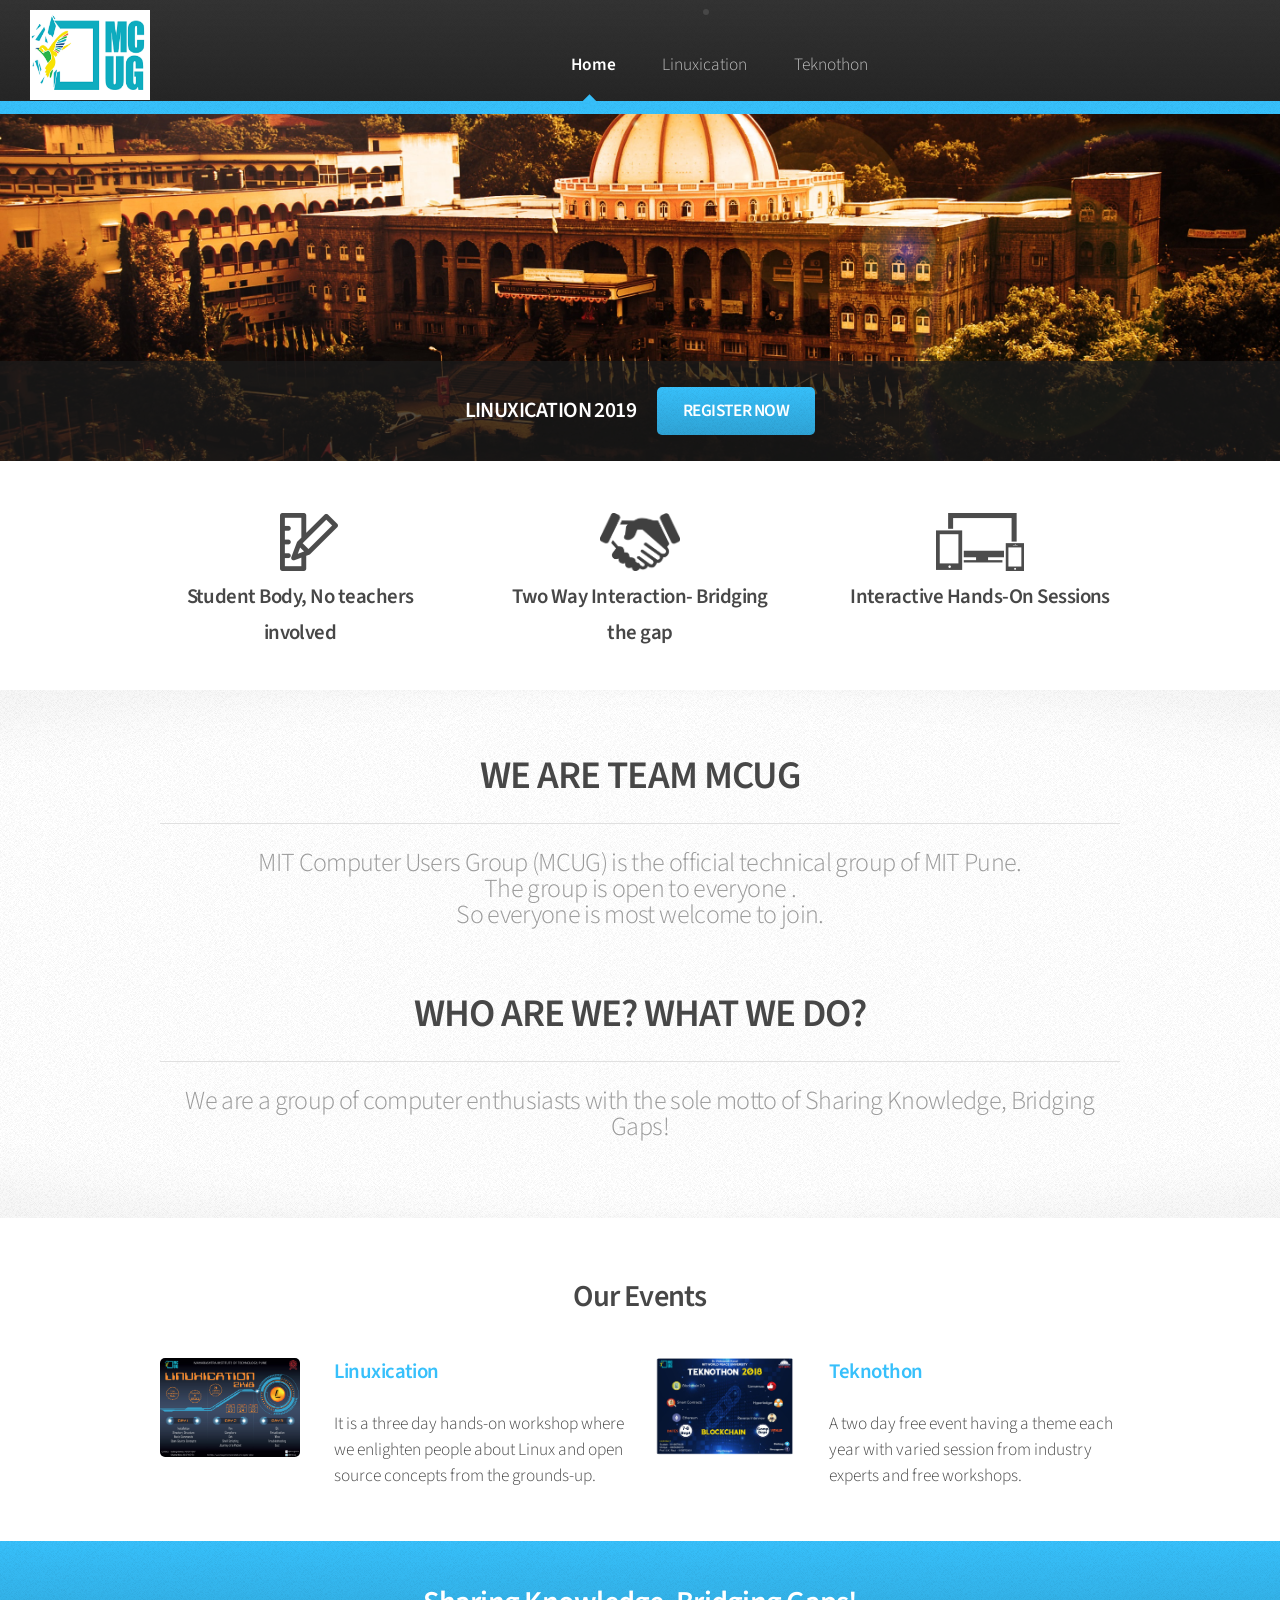
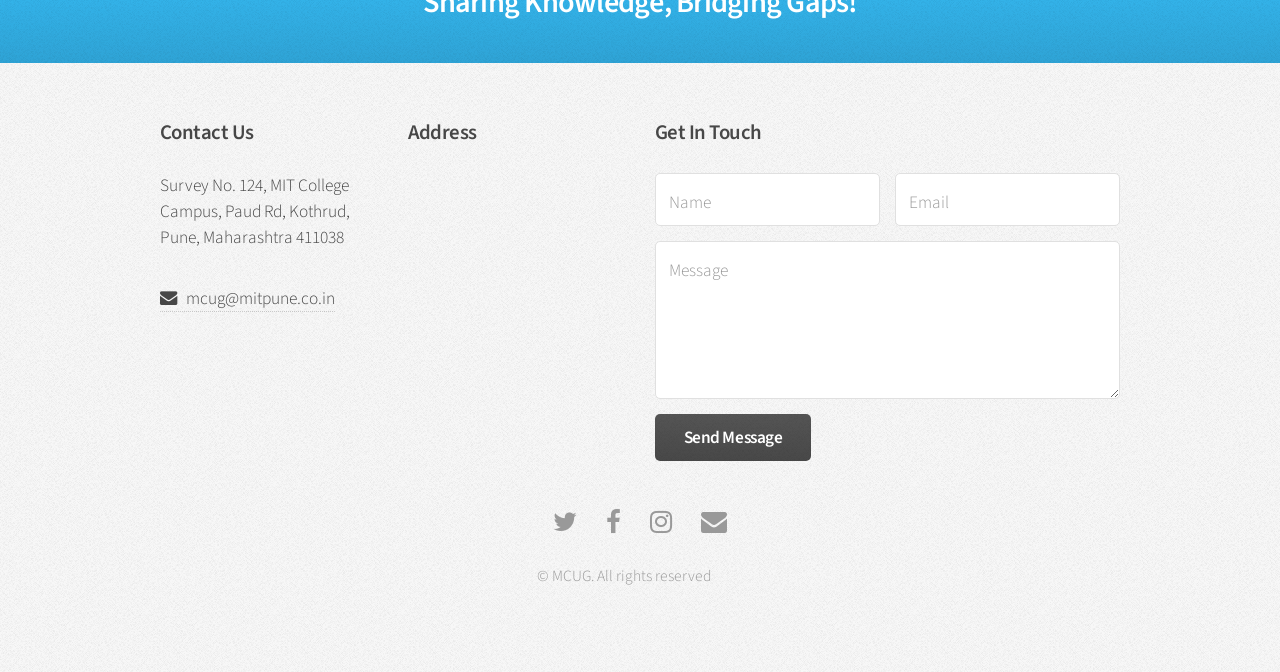
<file: index.html>
<!DOCTYPE HTML>
<html>
	<head>
		<title>MIT Computer Users' Group</title>
		<meta charset="utf-8" />
		<meta name="viewport" content="width=device-width, initial-scale=1, user-scalable=no" />
		<link rel="stylesheet" href="assets/css/main.css" />
		<link rel="shortcut icon" type="image/ico" href="images/prelo.png" />
	</head>
	<body class="is-preload">
		<div id="page-wrapper">

			<!-- Header -->
				<div id="header" style="padding-top:0px">
						<nav id="nav">

	<li><a href="index.html"><img src="images/prelo1.png" width="150px"  style="padding-left:30px;padding-top:10px;float:left"> </a></li>
							<ul>

								<li class="current"><a href="index.html">Home</a></li>
								<li><a href="linuxication.html">Linuxication</a></li>
								<li><a href="tecknothon.html">Teknothon</a></li>

							</ul>
						</nav>

				</div>

			<!-- Banner -->
				<section id="banner">
					<header>
						<h2>LINUXICATION 2019<em></h2>
						<a href='https://www.payumoney.com/paybypayumoney/#/AE8F242DEC207FDA742E5265993C96DD' class="button">REGISTER NOW</a>
					</header>
				</section>

			<!-- Highlights -->
				<section class="wrapper style1">
					<div class="container">
						<div class="row gtr-200">
							<section class="col-4 col-12-narrower col-sm-5 col-md-4">
								<center>
								<div class="box highlight">
									<center><img src="images/icon2.png" style={max-height:50%,min-height:50%}></center>
									<h3>Student Body, No teachers involved</h3>

								</div>
								</center>
							</section>
							<section class="col-4 col-12-narrower col-sm-5 col-md-4">
							<center>
								<div class="box highlight">
									<center><img src="images/hs.png" height="58"></center>

									<h3>Two Way Interaction- Bridging the gap</h3>

								</div>
							</center>
							</section>
							<section class="col-4 col-12-narrower col-sm-5 col-md-4">
							<center>
								<div class="box highlight">
									<center><img src="images/icon1.png" style={max-height:50%,min-height:50%}></center>
									<h3>Interactive Hands-On Sessions</h3>

								</div>
							</center>
							</section>
						</div>
					</div>
				</section>

			<!-- Gigantic Heading -->
				<section class="wrapper style2">
					<div class="container">
						<header class="major">
							<h2>WE ARE TEAM MCUG</h2>
							<p>MIT Computer Users Group (MCUG) is the official technical group of MIT Pune. <br>The group is open to everyone .<br> So everyone is most welcome to join.</p><br>
							<h2>WHO ARE WE? WHAT WE DO?</h2>
							<p>We are a group of computer enthusiasts with the sole motto of Sharing Knowledge, Bridging Gaps!</p>
						</header>
					</div>
				</section>

			<!-- Posts -->

				<section class="wrapper style1">
					<center><h2>Our Events</h2></center>
					<div class="container">
						<div class="row">
							<section class="col-6 col-12-narrower">
								<div class="box post">
									<a href="linuxication.html" class="image left"><img src="images/lxposter.jpg" alt=""/></a>
									<div class="inner">
										<a href="linuxication.html"><h3>Linuxication</h3></a>
										<p>It is a three day hands-on workshop where we enlighten people about Linux and open source concepts from the grounds-up.</p>
									</div>
								</div>
							</section>
							<section class="col-6 col-12-narrower">
								<div class="box post">
									<a href="tecknothon.html" class="image left"><img src="images/tk18.jpeg" alt=""/></a>
									<div class="inner">
										<a href="tecknothon.html"><h3>Teknothon</h3></a>
										<p>A two day free event having a theme each year with varied session from industry experts and free workshops.</p>
									</div>
								</div>
							</section>
						</div>

					</div>
				</section>

			<!-- CTA -->
				<section id="cta" class="wrapper style3">
					<div class="container">
						<header>
							<h2>Sharing Knowledge, Bridging Gaps!</h2>

						</header>
					</div>
				</section>

			<!-- Footer -->
				<div id="footer">
					<div class="container">
						<div class="row">
							<section class="col-3 col-6-narrower col-12-mobilep">
								<h3>Contact Us</h3>
								<p> Survey No. 124, MIT College Campus, Paud Rd, Kothrud, Pune, Maharashtra 411038</p>
									<a href="mailto:mcug@mitpune.co.in" class="icon fa-envelope">&nbsp&nbsp mcug@mitpune.co.in</a>


							</section>
							<section class="col-3 col-6-narrower col-12-mobilep">
								<h3>Address</h3>
								<div class="mapouter"><div class="gmap_canvas"><iframe width="500" height="300" id="gmap_canvas" src="https://maps.google.com/maps?q=mit%20pune&t=&z=13&ie=UTF8&iwloc=&output=embed" frameborder="0" scrolling="no" marginheight="0" marginwidth="0"></iframe></div><style>.mapouter{text-align:right;max-height:50%;max-width:100%;}.gmap_canvas {overflow:hidden;background:none!important;height:282px;max-width:400px;border-radius:4px;}</style></div>
							</section>
							<section class="col-6 col-12-narrower">
								<h3>Get In Touch</h3>
								<form>
									<div class="row gtr-50">
										<div class="col-6 col-12-mobilep">
											<input type="text" name="name" id="name" placeholder="Name" />
										</div>
										<div class="col-6 col-12-mobilep">
											<input type="email" name="email" id="email" placeholder="Email" />
										</div>
										<div class="col-12">
											<textarea name="message" id="message" placeholder="Message" rows="5"></textarea>
										</div>
										<div class="col-12">
											<ul class="actions">
												<li><input type="submit" class="button alt" value="Send Message" onclick="form_submit()"/></li>
											</ul>
										</div>
									</div>
								</form>
							</section>
						</div>
					</div>

					<!-- Icons -->
						<ul class="icons">
							<li><a href="https://twitter.com/mitcug" class="icon fa-twitter" target="blank"><span class="label">Twitter</span></a></li>
							<li><a href="https://www.facebook.com/mcugpune" class="icon fa-facebook" target="blank"><span class="label">Facebook</span></a></li>
							<li><a href="https://instagram.com/mitcug" class="icon fa-instagram" target="blank"><span class="label">Instagram</span></a></li>
							<li><a href="mailto:mcug@mitpune.co.in" class="icon fa-envelope" target="blank"><span class="label">E-Mail</span></a></li>
							</ul>

					<!-- Copyright -->
						<center><div class="copyright">
							<ul class="menu">
								<li>&copy; MCUG. All rights reserved</li><li></a></li>
							</ul>
						</div></center>

				</div>

		</div>

		<!-- Scripts -->
			<script src="assets/js/jquery.min.js"></script>
			<script src="assets/js/jquery.dropotron.min.js"></script>
			<script src="assets/js/browser.min.js"></script>
			<script src="assets/js/breakpoints.min.js"></script>
			<script src="assets/js/util.js"></script>
			<script src="assets/js/main.js"></script>
<script>
     function form_submit(){
        var name=document.getElementById("name").value;
        var email=document.getElementById("email").value;

        var message=document.getElementById("message").value;

        $.ajax({
            url:mail.php,
            type:"post",
            data:{name:name,email:email,subject:subject,message:message},
            cache:false,
            success:function(html){
            $('#result').html("<div class='alert alert-success'>");
                    $('#result > .alert-success').html("<button type='button' class='close' data-dismiss='alert' aria-hidden='true'>&times;")
                        .append("</button>");
                    $('#result > .alert-success')
                        .append("<strong>Your message has been sent. </strong>");
                    $('#result > .alert-success')
                        .append('</div>');

                    //clear all fields
                    $('#main-contact-form').trigger("reset");
            },
             error: function() {
                    // Fail message
                    $('#result').html("<div class='alert alert-danger'>");
                    $('#result > .alert-danger').html("<button type='button' class='close' data-dismiss='alert' aria-hidden='true'>&times;")
                        .append("</button>");
                    $('#result > .alert-danger').append("<strong>Sorry " + firstName + ", it seems that my mail server is not responding. Please try again later!");
                    $('#result > .alert-danger').append('</div>');
                    //clear all fields
                    $('#main-contact-form').trigger("reset");
            },
        })
     }
 </script>

	</body>
</html>
</file>
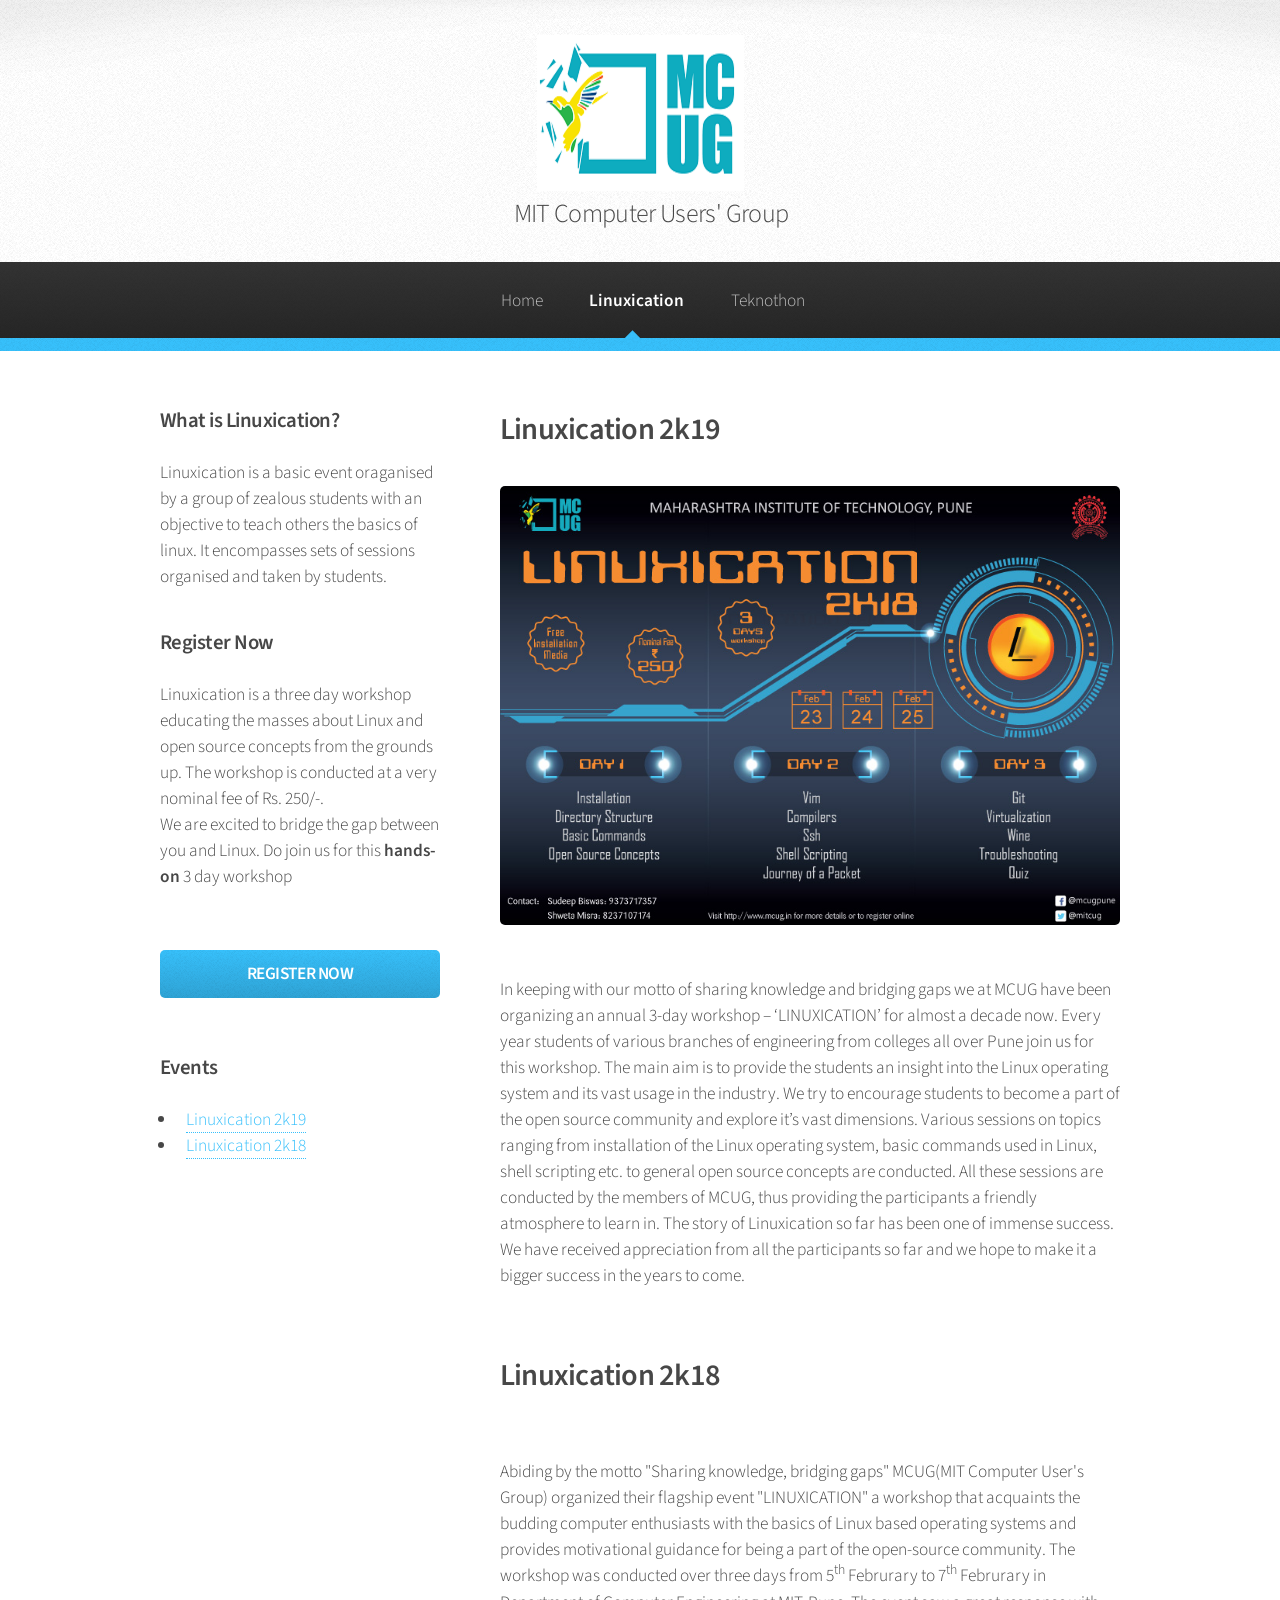
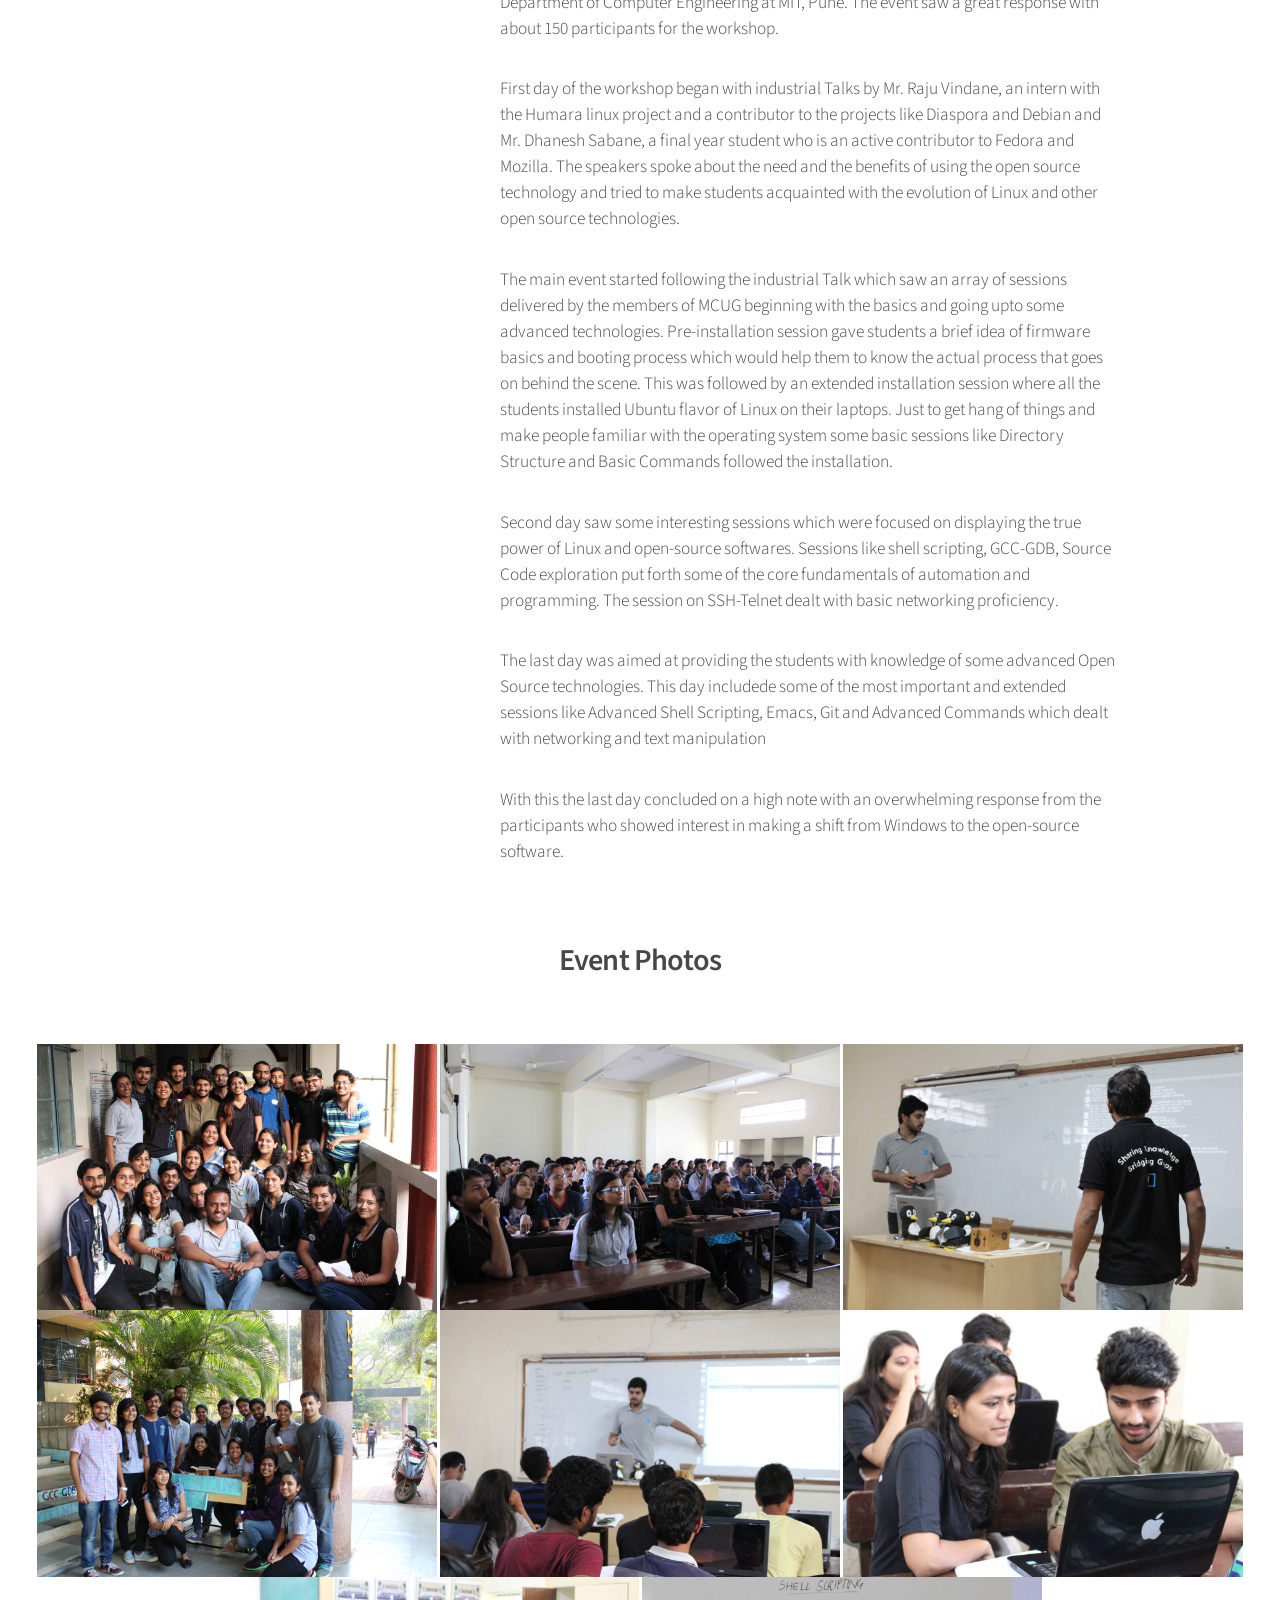
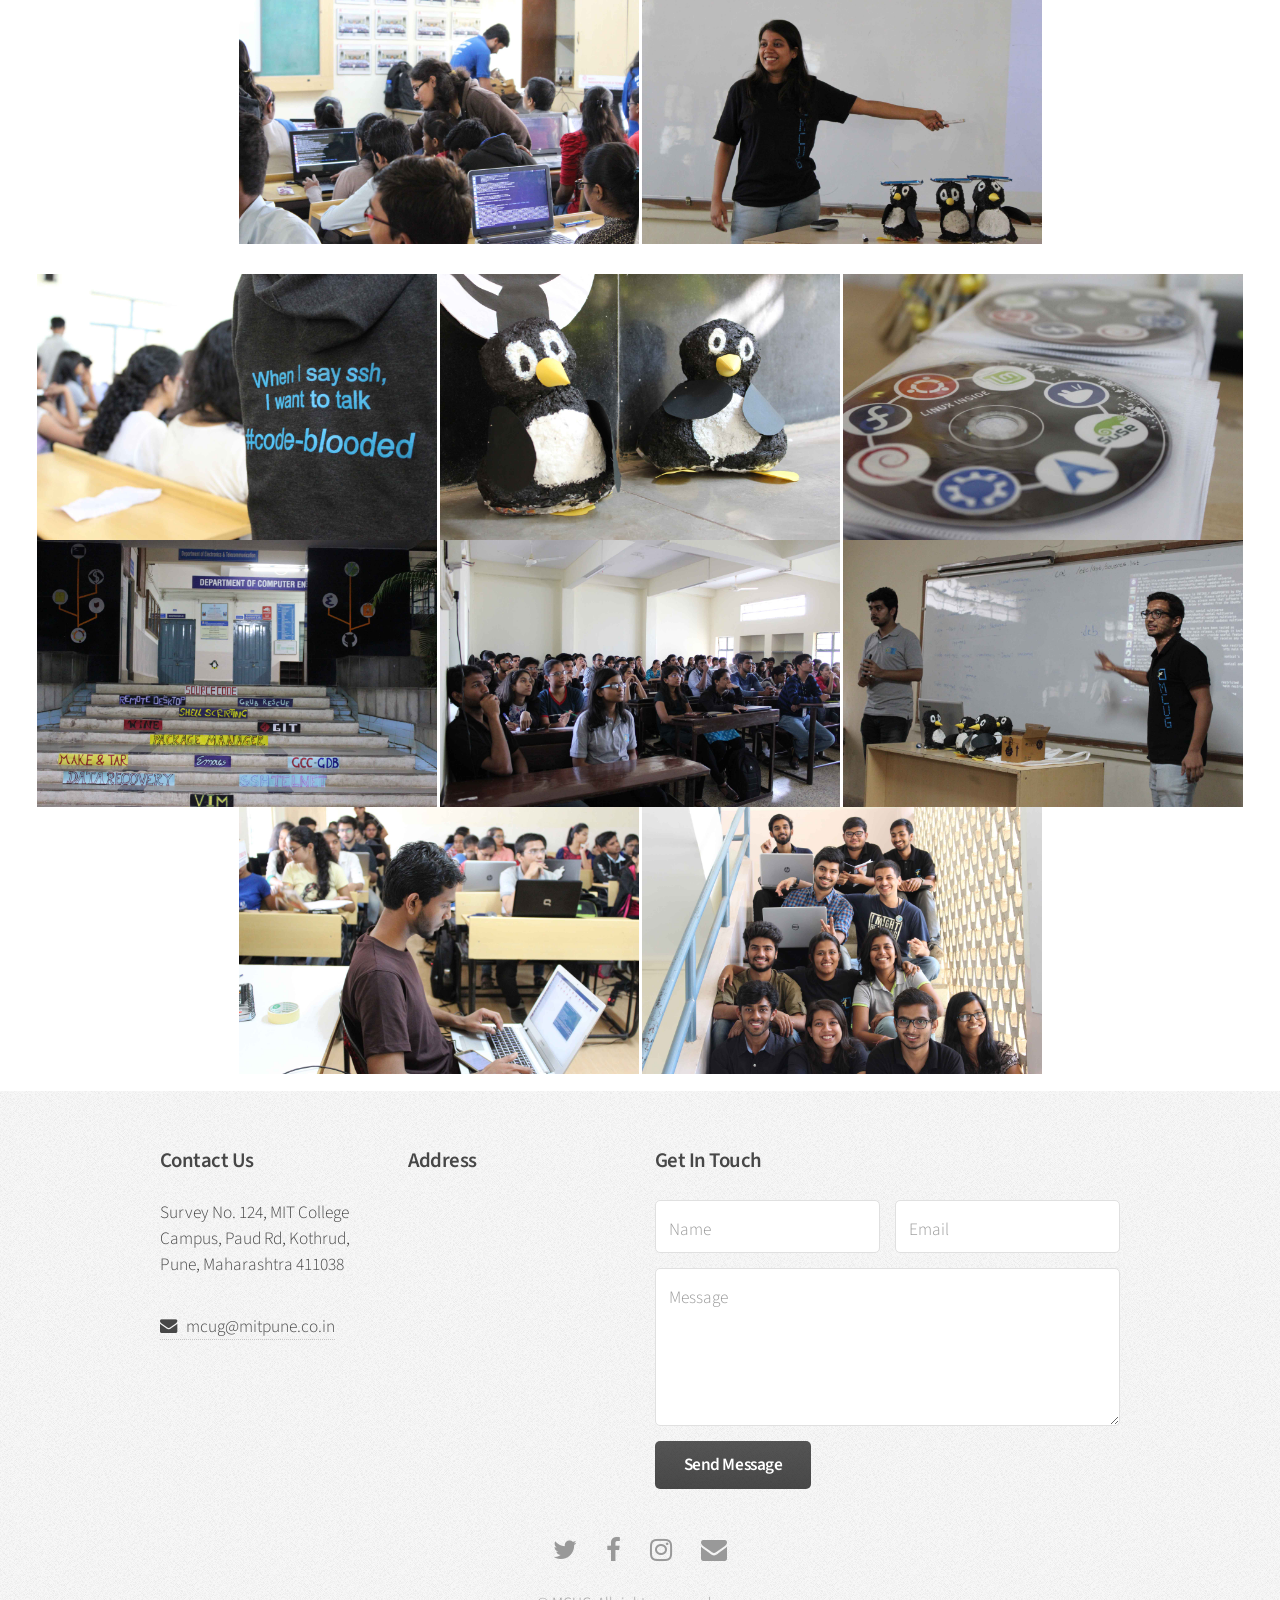
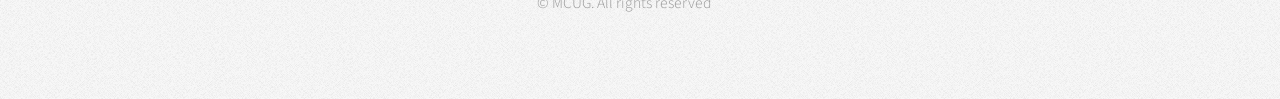
<file: linuxication (copy).html>
<!DOCTYPE HTML>
<html>
	<head>
		<title>LINUXICATION-MCUG</title>
		<meta charset="utf-8" />
		<meta name="viewport" content="width=device-width, initial-scale=1, user-scalable=no" />
		<link rel="stylesheet" href="assets/css/main.css" />
		<link rel="shortcut icon" type="image/ico" href="images/prelo.png" />
	</head>
	<body class="is-preload">
		<div id="page-wrapper">

			<!-- Header -->
				<div id="header">

					<!-- Logo -->
						<img src="images/prelo1.png">
						<h1><a href="index.html" id="logo"><em>&nbsp &nbsp &nbspMIT Computer Users' Group</em></a></h1>
						
					<!-- Nav -->
						<nav id="nav">
				
			<ul>
								<li><a href="index.html">Home</a></li>
								<li class="current"><a href="linuxication.html">Linuxication</a></li>
								<li><a href="tecknothon.html">Teknothon</a></li>

							</ul>
						</nav>

				</div>

			<!-- Main -->
				<section class="wrapper style1">
					<div class="container">
						<div class="row gtr-200">
							<div class="col-4 col-12-narrower">
								<div id="sidebar">

									<!-- Sidebar -->

											<section>
											<h3>What is Linuxication?</h3>
											<p>Linuxication is a basic event oraganised by a group of zealous students with an objective to teach others the basics of linux. It encompasses sets of sessions organised and taken by students.</p>
											
										</section>

										<section>
											<h3>Register Now</h3>
								<p>Linuxication is a three day workshop educating the masses about Linux and open source concepts from the grounds up. The workshop is conducted at a very nominal fee of Rs. 250/-. <br>We are excited to bridge the gap between you and Linux. Do join us for this <b>hands-on</b> 3 day workshop</p><br>
										<footer>
												<a href='https://www.payumoney.com/paybypayumoney/#/AE8F242DEC207FDA742E5265993C96DD' class="button" style="width:100%">REGISTER NOW</a>
											<!-- <div class='pm-button'><a href=><img src='https://www.payumoney.com/media/images/payby_payumoney/new_buttons/23.png' /></a></div>    -->
										</section>
									<section>
								<h3>Events</h3>
								<div class="container">
									<nav class="col-sm-3" id="myScrollspy">
								      <ul class="nav nav-pills nav-stacked">
								        <li class="active"><a href="#section1">Linuxication 2k19</a></li>
								        <li><a href="#section2">Linuxication 2k18</a></li>
								      </ul>
    								</nav>
								</div>
							</section>
								</div>
							</div>
			
							<div class="col-8 col-12-narrower">
								<div id="section1">

									<!-- Content -->

										<article>
											<header>
												<h2>Linuxication 2k19</h2>
											</header>
											<a href="#sidebar" class="image fit"><img src="images/lxposter.jpg" width=80 alt="" /></a>
											<br>
											<br>
											<p>In keeping with our motto of sharing knowledge and bridging gaps we at MCUG have been organizing an annual 3-day workshop – ‘LINUXICATION’ for almost a decade now. Every year students of various branches of engineering from colleges all over Pune join us for this workshop. The main aim is to provide the students an insight into the Linux operating system and its vast usage in the industry. We try to encourage students to become a part of the open source community and explore it’s vast dimensions. Various sessions on topics ranging from installation of the Linux operating system, basic commands used in Linux, shell scripting etc. to general open source concepts are conducted. All these sessions are conducted by the members of MCUG, thus providing the participants a friendly atmosphere to learn in. The story of Linuxication so far has been one of immense success. We have received appreciation from all the participants so far and we hope to make it a bigger success in the years to come.</p>
								</div>

								<div id="section2">
									<br/>
									<h2>Linuxication 2k18</h2><br>
									<p>Abiding by the motto "Sharing knowledge, bridging gaps" MCUG(MIT Computer User's Group) organized their flagship event "LINUXICATION" a workshop that acquaints the budding computer enthusiasts with the basics of Linux based operating systems and provides motivational guidance for being a part of the open-source community. The workshop was conducted over three days from 5<sup>th</sup> Februrary to 7<sup>th</sup> Februrary in Department of Computer Engineering at MIT, Pune. The event saw a great response with about 150 participants for the workshop.</p>
									<p>First day of the workshop began with industrial Talks by Mr. Raju Vindane, an intern with the Humara linux project and a contributor to the projects like Diaspora and Debian and Mr. Dhanesh Sabane, a final year student who is an active contributor to Fedora and Mozilla. The speakers spoke about the need and the benefits of using the open source technology and tried to make students acquainted with the evolution of Linux and other open source technologies.</p>
									<p>The main event started following the industrial Talk which saw an array of sessions delivered by the members of MCUG beginning with the basics and going upto some advanced technologies. Pre-installation session gave students a brief idea of firmware basics and booting process which would help them to know the actual process that goes on behind the scene. This was followed by an extended installation session where all the students installed Ubuntu flavor of Linux on their laptops. Just to get hang of things and make people familiar with the operating system some basic sessions like Directory Structure and Basic Commands followed the installation.</p>
									<p>Second day saw some interesting sessions which were focused on displaying the true power of Linux and open-source softwares. Sessions like shell scripting, GCC-GDB, Source Code exploration put forth some of the core fundamentals of automation and programming. The session on SSH-Telnet dealt with basic networking proficiency.</p>
									<p>The last day was aimed at providing the students with knowledge of some advanced Open Source technologies. This day includede some of the most important and extended sessions like Advanced Shell Scripting, Emacs, Git and Advanced Commands which dealt with networking and text manipulation</p>
									<p>With this the last day concluded on a high note with an overwhelming response from the participants who showed interest in making a shift from Windows to the open-source software.</p>
										</article>

								</div>
							</div>
						</div>
					</div>
					<hr class="major" />
					<h2><center>Event Photos</center></h2><br>
					<div class="row">
						<div class="6u">
							
							<section class="special">
								
								<a href="#" ><img src="images/LX/l3.jpg" alt="Event Photo" style="width:100%;max-width:400px" align="middle"/></a>
								<a href="#" ><img src="images/LX/l5.jpg" alt="Event Photo" style="width:100%;max-width:400px" align="middle"/></a>
								<a href="#" ><img src="images/LX/l7.jpg" alt="Event Photo" style="width:100%;max-width:400px" align="middle"/></a>
								<a href="#" ><img src="images/LX2/l9.jpg" alt="Event Photo" style="width:100%;max-width:400px" align="middle"/></a>
								<a href="#" ><img src="images/LX2/l11.jpg" alt="Event Photo" style="width:100%;max-width:400px" align="middle"/></a>
								<a href="#" ><img src="images/LX2/l13.jpg" alt="Event Photo" style="width:100%;max-width:400px" align="middle"/></a>
								<a href="#" ><img src="images/LX2/l15.jpg" alt="Event Photo" style="width:100%;max-width:400px" align="middle"/></a>
								<a href="#" ><img src="images/LX2/l17.jpg" alt="Event Photo" style="width:100%;max-width:400px" align="middle"/></a>
							</section>						
					</div>
						<div class="6u">
							<section class="special">

								<a href="#" ><img src="images/LX/l2.jpg" alt="Event Photo" style="width:100%;max-width:400px" align="middle"/></a>
								<a href="#" "><img src="images/LX/l4.jpg" alt="Event Photo" style="width:100%;max-width:400px" align="middle"/></a>
								<a href="#" ><img src="images/LX/l6.jpg" alt="Event Photo" style="width:100%;max-width:400px" align="middle"/></a>
								<a href="#" ><img src="images/LX/l8.jpg" alt="Event Photo" style="width:100%;max-width:400px" align="middle"/></a>
								<a href="#" ><img src="images/LX2/l10.jpg" alt="Event Photo" style="width:100%;max-width:400px" align="middle"/></a>
								<a href="#" ><img src="images/LX2/l12.jpg" alt="Event Photo" style="width:100%;max-width:400px" align="middle"/></a>
								<a href="#" ><img src="images/LX2/l14.jpg" alt="Event Photo" style="width:100%;max-width:400px" align="middle"/></a>
								<a href="#" ><img src="images/LX2/l16.jpg" alt="Event Photo" style="width:100%;max-width:400px" align="middle"/></a>
								
							</section>
					</div>
						
					</div>
				</section>

			<!-- Footer -->
	<!-- Footer -->
                <div id="footer">
                    <div class="container">
                        <div class="row">
                            <section class="col-3 col-6-narrower col-12-mobilep">
                                <h3>Contact Us</h3>
                                <p> Survey No. 124, MIT College Campus, Paud Rd, Kothrud, Pune, Maharashtra 411038</p>
                                    <a href="mailto:mcug@mitpune.co.in" class="icon fa-envelope">&nbsp&nbsp mcug@mitpune.co.in</a>
                                 
 
                            </section>
                            <section class="col-3 col-6-narrower col-12-mobilep">
                                <h3>Address</h3>
                                <div class="mapouter"><div class="gmap_canvas"><iframe width="500" height="300" id="gmap_canvas" src="https://maps.google.com/maps?q=mit%20pune&t=&z=13&ie=UTF8&iwloc=&output=embed" frameborder="0" scrolling="no" marginheight="0" marginwidth="0"></iframe></div><style>.mapouter{text-align:right;max-height:50%;max-width:100%;}.gmap_canvas {overflow:hidden;background:none!important;height:282px;max-width:400px;border-radius:4px;}</style></div>
                            </section>
                            <section class="col-6 col-12-narrower">
                                <h3>Get In Touch</h3>
                                <form>
                                    <div class="row gtr-50">
                                        <div class="col-6 col-12-mobilep">
                                            <input type="text" name="name" id="name" placeholder="Name" />
                                        </div>
                                        <div class="col-6 col-12-mobilep">
                                            <input type="email" name="email" id="email" placeholder="Email" />
                                        </div>
                                        <div class="col-12">
                                            <textarea name="message" id="message" placeholder="Message" rows="5"></textarea>
                                        </div>
                                        <div class="col-12">
                                            <ul class="actions">
                                                <li><input type="submit" class="button alt" value="Send Message" /></li>
                                            </ul>
                                        </div>
                                    </div>
                                </form>
                            </section>
                        </div>
                    </div>
 
                    <!-- Icons -->
                        <ul class="icons">
                            <li><a href="https://twitter.com/mitcug" class="icon fa-twitter" target="blank"><span class="label">Twitter</span></a></li>
                            <li><a href="https://www.facebook.com/mcugpune" class="icon fa-facebook" target="blank"><span class="label">Facebook</span></a></li>
                            <li><a href="https://instagram.com/mitcug" class="icon fa-instagram" target="blank"><span class="label">Instagram</span></a></li>
                            <li><a href="mailto:mcug@mitpune.co.in" class="icon fa-envelope" target="blank"><span class="label">E-Mail</span></a></li>
                            </ul>
 
                    <!-- Copyright -->
                        <center><div class="copyright">
                            <ul class="menu">
                                <li>&copy; MCUG. All rights reserved</li><li></a></li>
                            </ul>
                        </div></center>
 
                </div>
 
        </div> 
		<!-- Scripts -->
			<script src="assets/js/jquery.min.js"></script>
			<script src="assets/js/jquery.dropotron.min.js"></script>
			<script src="assets/js/browser.min.js"></script>
			<script src="assets/js/breakpoints.min.js"></script>
			<script src="assets/js/util.js"></script>
			<script src="assets/js/main.js"></script>

	</body>
</html>
</file>
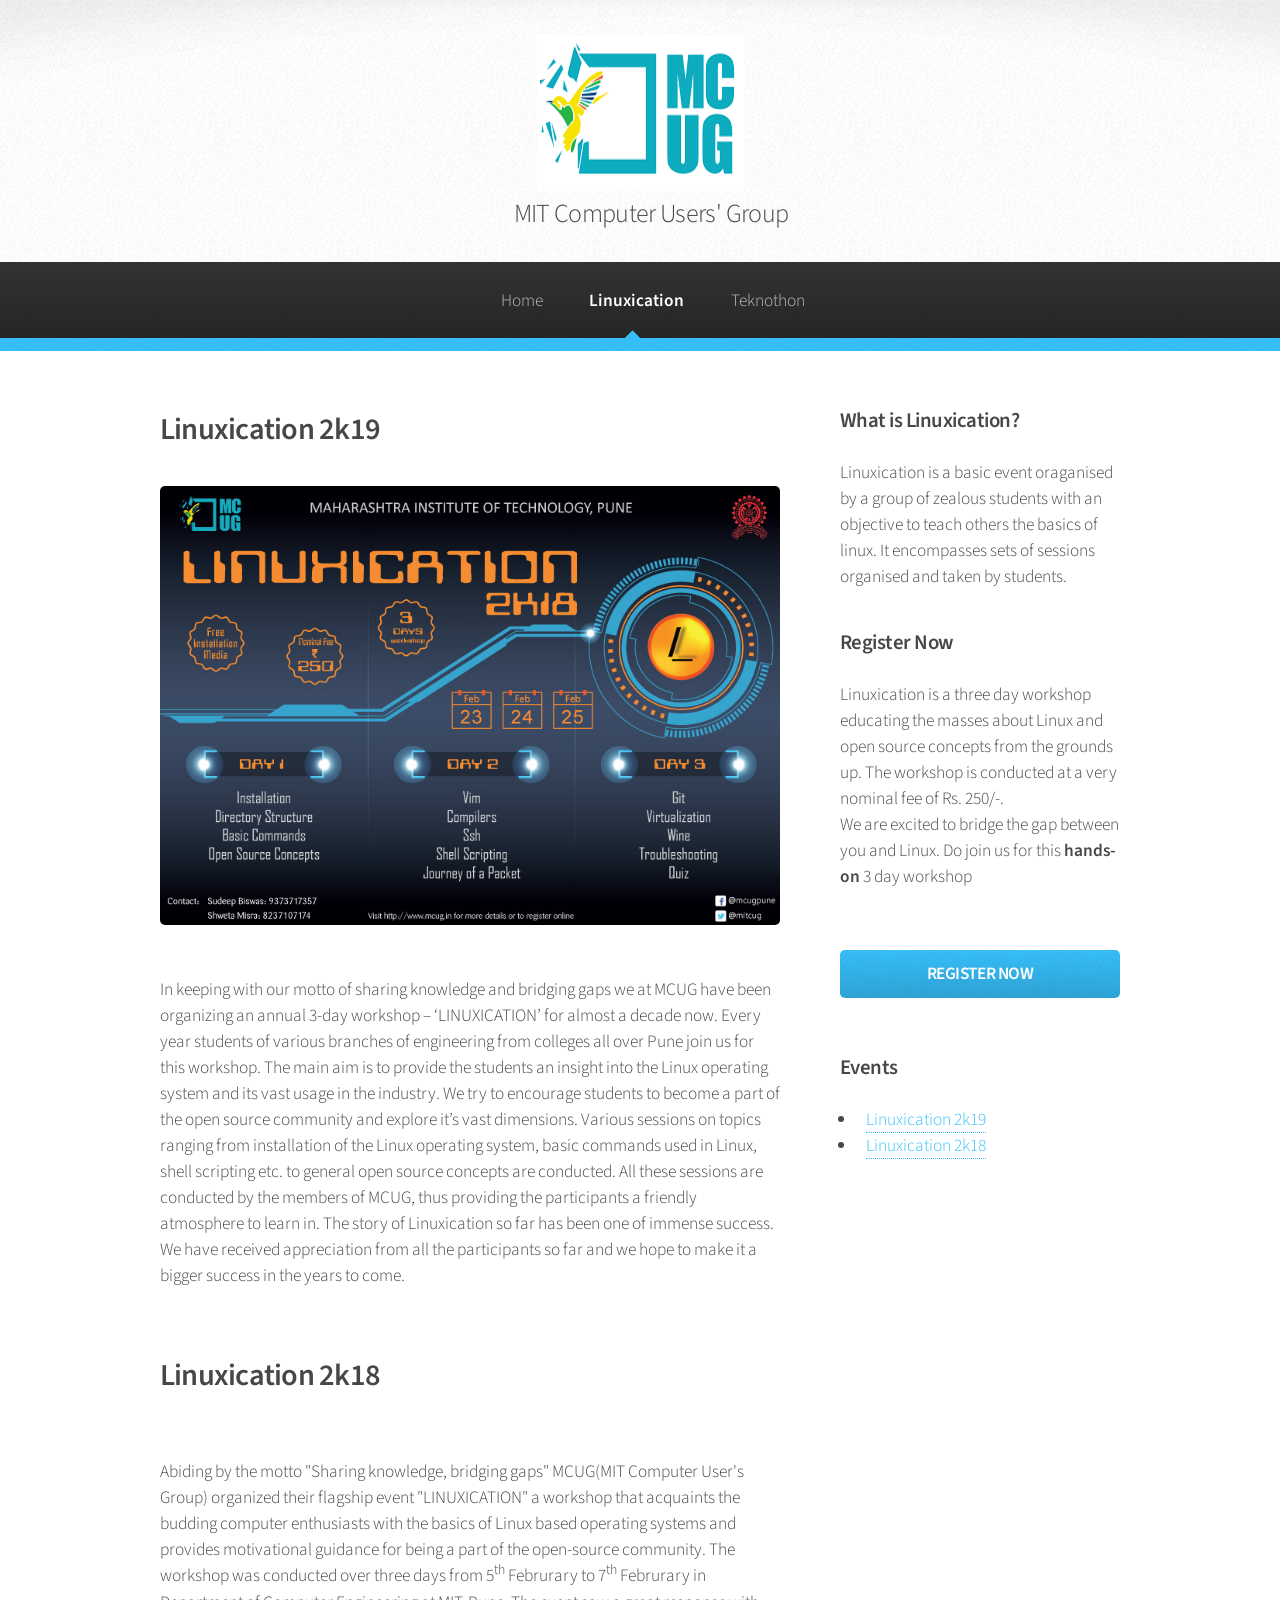
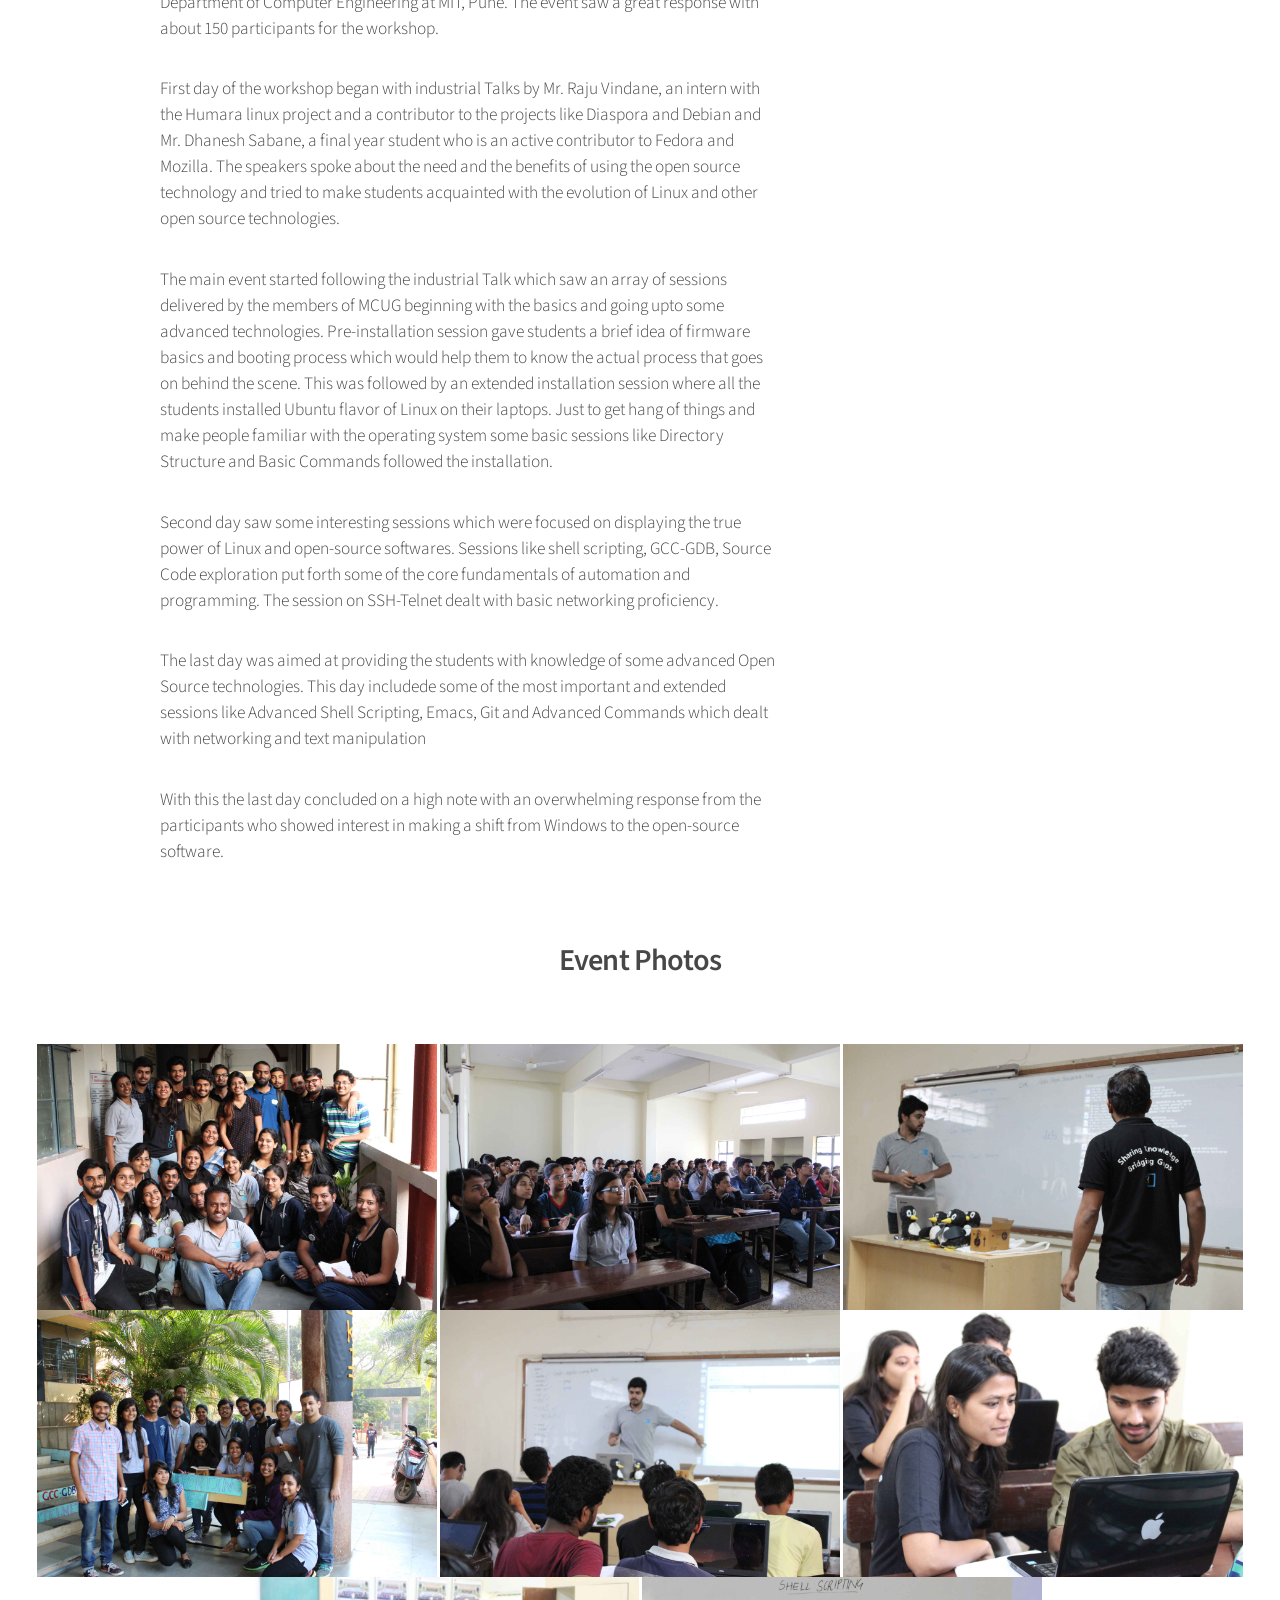
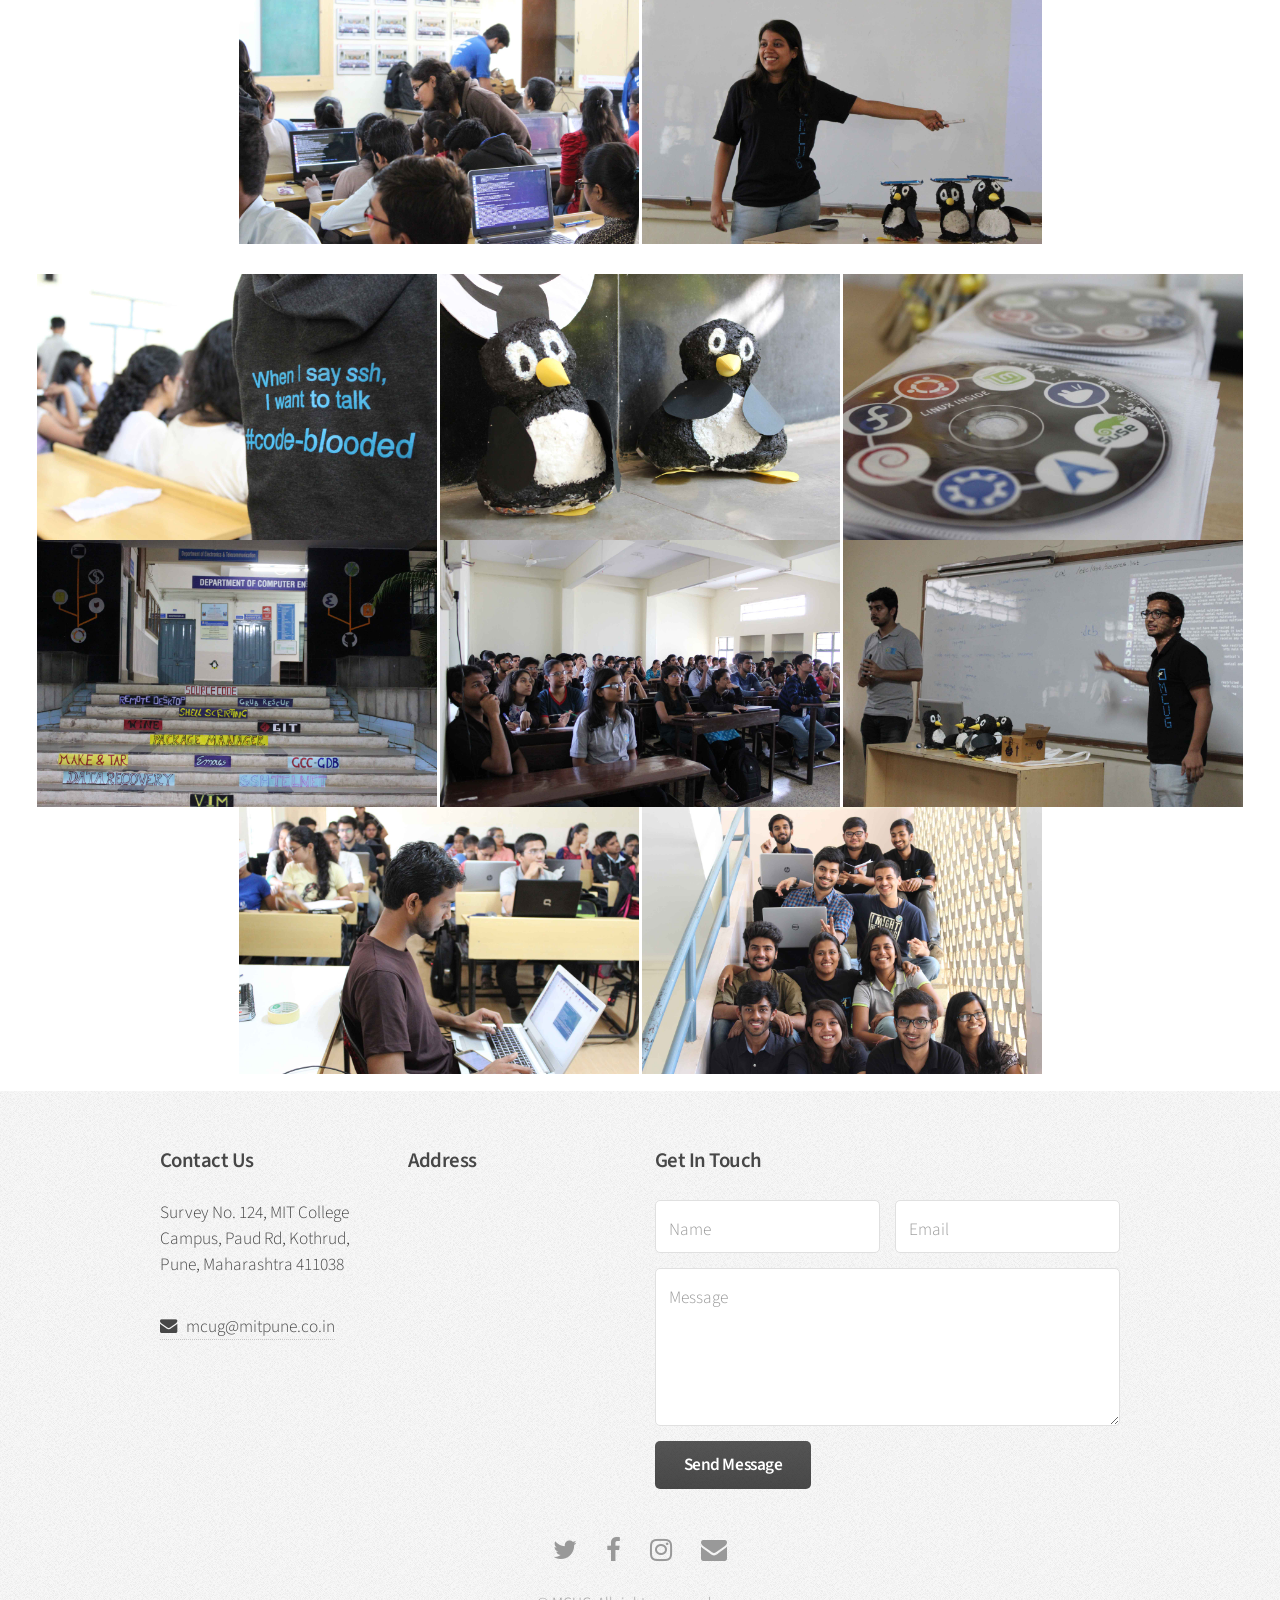
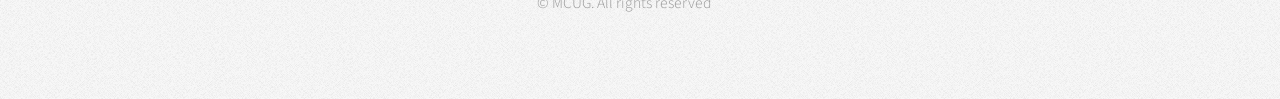
<file: linuxication.html>
<!DOCTYPE HTML>
<html>
	<head>
		<title>LINUXICATION-MCUG</title>
		<meta charset="utf-8" />
		<meta name="viewport" content="width=device-width, initial-scale=1, user-scalable=no" />
		<link rel="stylesheet" href="assets/css/main.css" />
		<link rel="shortcut icon" type="image/ico" href="images/prelo.png" />
	</head>
	<body class="is-preload">
		<div id="page-wrapper">

			<!-- Header -->
				<div id="header">

					<!-- Logo -->
						<img src="images/prelo1.png">
						<h1><a href="index.html" id="logo"><em>&nbsp &nbsp &nbspMIT Computer Users' Group</em></a></h1>
						
					<!-- Nav -->
						<nav id="nav">
				
			<ul>
								<li><a href="index.html">Home</a></li>
								<li class="current"><a href="linuxication.html">Linuxication</a></li>
								<li><a href="tecknothon.html">Teknothon</a></li>

							</ul>
						</nav>

				</div>

			<!-- Main -->
				<section class="wrapper style1">
					<div class="container">
						<div class="row gtr-200">
							<div class="col-8 col-12-narrower">
								<div id="section1">

									<!-- Content -->

										<article>
											<header>
												<h2>Linuxication 2k19</h2>
											</header>
											<a href="#sidebar" class="image fit"><img src="images/lxposter.jpg" width=80 alt="" /></a>
											<br>
											<br>
											<p>In keeping with our motto of sharing knowledge and bridging gaps we at MCUG have been organizing an annual 3-day workshop – ‘LINUXICATION’ for almost a decade now. Every year students of various branches of engineering from colleges all over Pune join us for this workshop. The main aim is to provide the students an insight into the Linux operating system and its vast usage in the industry. We try to encourage students to become a part of the open source community and explore it’s vast dimensions. Various sessions on topics ranging from installation of the Linux operating system, basic commands used in Linux, shell scripting etc. to general open source concepts are conducted. All these sessions are conducted by the members of MCUG, thus providing the participants a friendly atmosphere to learn in. The story of Linuxication so far has been one of immense success. We have received appreciation from all the participants so far and we hope to make it a bigger success in the years to come.</p>
								</div>

								<div id="section2">
									<br/>
									<h2>Linuxication 2k18</h2><br>
									<p>Abiding by the motto "Sharing knowledge, bridging gaps" MCUG(MIT Computer User's Group) organized their flagship event "LINUXICATION" a workshop that acquaints the budding computer enthusiasts with the basics of Linux based operating systems and provides motivational guidance for being a part of the open-source community. The workshop was conducted over three days from 5<sup>th</sup> Februrary to 7<sup>th</sup> Februrary in Department of Computer Engineering at MIT, Pune. The event saw a great response with about 150 participants for the workshop.</p>
									<p>First day of the workshop began with industrial Talks by Mr. Raju Vindane, an intern with the Humara linux project and a contributor to the projects like Diaspora and Debian and Mr. Dhanesh Sabane, a final year student who is an active contributor to Fedora and Mozilla. The speakers spoke about the need and the benefits of using the open source technology and tried to make students acquainted with the evolution of Linux and other open source technologies.</p>
									<p>The main event started following the industrial Talk which saw an array of sessions delivered by the members of MCUG beginning with the basics and going upto some advanced technologies. Pre-installation session gave students a brief idea of firmware basics and booting process which would help them to know the actual process that goes on behind the scene. This was followed by an extended installation session where all the students installed Ubuntu flavor of Linux on their laptops. Just to get hang of things and make people familiar with the operating system some basic sessions like Directory Structure and Basic Commands followed the installation.</p>
									<p>Second day saw some interesting sessions which were focused on displaying the true power of Linux and open-source softwares. Sessions like shell scripting, GCC-GDB, Source Code exploration put forth some of the core fundamentals of automation and programming. The session on SSH-Telnet dealt with basic networking proficiency.</p>
									<p>The last day was aimed at providing the students with knowledge of some advanced Open Source technologies. This day includede some of the most important and extended sessions like Advanced Shell Scripting, Emacs, Git and Advanced Commands which dealt with networking and text manipulation</p>
									<p>With this the last day concluded on a high note with an overwhelming response from the participants who showed interest in making a shift from Windows to the open-source software.</p>
										</article>

								</div>
							</div>
							<div class="col-4 col-12-narrower">
								<div id="sidebar">

									<!-- Sidebar -->

											<section>
											<h3>What is Linuxication?</h3>
											<p>Linuxication is a basic event oraganised by a group of zealous students with an objective to teach others the basics of linux. It encompasses sets of sessions organised and taken by students.</p>
											
										</section>

										<section>
											<h3>Register Now</h3>
								<p>Linuxication is a three day workshop educating the masses about Linux and open source concepts from the grounds up. The workshop is conducted at a very nominal fee of Rs. 250/-. <br>We are excited to bridge the gap between you and Linux. Do join us for this <b>hands-on</b> 3 day workshop</p><br>
										<footer>
												<a href='https://www.payumoney.com/paybypayumoney/#/AE8F242DEC207FDA742E5265993C96DD' class="button" style="width:100%">REGISTER NOW</a>
											<!-- <div class='pm-button'><a href=><img src='https://www.payumoney.com/media/images/payby_payumoney/new_buttons/23.png' /></a></div>    -->
										</section>
									<section>
								<h3>Events</h3>
								<div class="container">
									<nav class="col-sm-3" id="myScrollspy">
								      <ul class="nav nav-pills nav-stacked">
								        <li class="active"><a href="#section1">Linuxication 2k19</a></li>
								        <li><a href="#section2">Linuxication 2k18</a></li>
								      </ul>
    								</nav>
								</div>
							</section>
								</div>
							</div>
						</div>
					</div>
					<hr class="major" />
					<h2><center>Event Photos</center></h2><br>
					<div class="row">
						<div class="6u">
							
							<section class="special">
								
								<a href="#" ><img src="images/LX/l3.jpg" alt="Event Photo" style="width:100%;max-width:400px" align="middle"/></a>
								<a href="#" ><img src="images/LX/l5.jpg" alt="Event Photo" style="width:100%;max-width:400px" align="middle"/></a>
								<a href="#" ><img src="images/LX/l7.jpg" alt="Event Photo" style="width:100%;max-width:400px" align="middle"/></a>
								<a href="#" ><img src="images/LX2/l9.jpg" alt="Event Photo" style="width:100%;max-width:400px" align="middle"/></a>
								<a href="#" ><img src="images/LX2/l11.jpg" alt="Event Photo" style="width:100%;max-width:400px" align="middle"/></a>
								<a href="#" ><img src="images/LX2/l13.jpg" alt="Event Photo" style="width:100%;max-width:400px" align="middle"/></a>
								<a href="#" ><img src="images/LX2/l15.jpg" alt="Event Photo" style="width:100%;max-width:400px" align="middle"/></a>
								<a href="#" ><img src="images/LX2/l17.jpg" alt="Event Photo" style="width:100%;max-width:400px" align="middle"/></a>
							</section>						
					</div>
						<div class="6u">
							<section class="special">

								<a href="#" ><img src="images/LX/l2.jpg" alt="Event Photo" style="width:100%;max-width:400px" align="middle"/></a>
								<a href="#" "><img src="images/LX/l4.jpg" alt="Event Photo" style="width:100%;max-width:400px" align="middle"/></a>
								<a href="#" ><img src="images/LX/l6.jpg" alt="Event Photo" style="width:100%;max-width:400px" align="middle"/></a>
								<a href="#" ><img src="images/LX/l8.jpg" alt="Event Photo" style="width:100%;max-width:400px" align="middle"/></a>
								<a href="#" ><img src="images/LX2/l10.jpg" alt="Event Photo" style="width:100%;max-width:400px" align="middle"/></a>
								<a href="#" ><img src="images/LX2/l12.jpg" alt="Event Photo" style="width:100%;max-width:400px" align="middle"/></a>
								<a href="#" ><img src="images/LX2/l14.jpg" alt="Event Photo" style="width:100%;max-width:400px" align="middle"/></a>
								<a href="#" ><img src="images/LX2/l16.jpg" alt="Event Photo" style="width:100%;max-width:400px" align="middle"/></a>
								
							</section>
					</div>
						
					</div>
				</section>

			<!-- Footer -->
	<!-- Footer -->
                <div id="footer">
                    <div class="container">
                        <div class="row">
                            <section class="col-3 col-6-narrower col-12-mobilep">
                                <h3>Contact Us</h3>
                                <p> Survey No. 124, MIT College Campus, Paud Rd, Kothrud, Pune, Maharashtra 411038</p>
                                    <a href="mailto:mcug@mitpune.co.in" class="icon fa-envelope">&nbsp&nbsp mcug@mitpune.co.in</a>
                                 
 
                            </section>
                            <section class="col-3 col-6-narrower col-12-mobilep">
                                <h3>Address</h3>
                                <div class="mapouter"><div class="gmap_canvas"><iframe width="500" height="300" id="gmap_canvas" src="https://maps.google.com/maps?q=mit%20pune&t=&z=13&ie=UTF8&iwloc=&output=embed" frameborder="0" scrolling="no" marginheight="0" marginwidth="0"></iframe></div><style>.mapouter{text-align:right;max-height:50%;max-width:100%;}.gmap_canvas {overflow:hidden;background:none!important;height:282px;max-width:400px;border-radius:4px;}</style></div>
                            </section>
                            <section class="col-6 col-12-narrower">
                                <h3>Get In Touch</h3>
                                <form>
                                    <div class="row gtr-50">
                                        <div class="col-6 col-12-mobilep">
                                            <input type="text" name="name" id="name" placeholder="Name" />
                                        </div>
                                        <div class="col-6 col-12-mobilep">
                                            <input type="email" name="email" id="email" placeholder="Email" />
                                        </div>
                                        <div class="col-12">
                                            <textarea name="message" id="message" placeholder="Message" rows="5"></textarea>
                                        </div>
                                        <div class="col-12">
                                            <ul class="actions">
                                                <li><input type="submit" class="button alt" value="Send Message" /></li>
                                            </ul>
                                        </div>
                                    </div>
                                </form>
                            </section>
                        </div>
                    </div>
 
                    <!-- Icons -->
                        <ul class="icons">
                            <li><a href="https://twitter.com/mitcug" class="icon fa-twitter" target="blank"><span class="label">Twitter</span></a></li>
                            <li><a href="https://www.facebook.com/mcugpune" class="icon fa-facebook" target="blank"><span class="label">Facebook</span></a></li>
                            <li><a href="https://instagram.com/mitcug" class="icon fa-instagram" target="blank"><span class="label">Instagram</span></a></li>
                            <li><a href="mailto:mcug@mitpune.co.in" class="icon fa-envelope" target="blank"><span class="label">E-Mail</span></a></li>
                            </ul>
 
                    <!-- Copyright -->
                        <center><div class="copyright">
                            <ul class="menu">
                                <li>&copy; MCUG. All rights reserved</li><li></a></li>
                            </ul>
                        </div></center>
 
                </div>
 
        </div> 
		<!-- Scripts -->
			<script src="assets/js/jquery.min.js"></script>
			<script src="assets/js/jquery.dropotron.min.js"></script>
			<script src="assets/js/browser.min.js"></script>
			<script src="assets/js/breakpoints.min.js"></script>
			<script src="assets/js/util.js"></script>
			<script src="assets/js/main.js"></script>

	</body>
</html>
</file>
<file: assets/css/main.css>
@import url("font-awesome.min.css");
@import url("https://fonts.googleapis.com/css?family=Source+Sans+Pro:300,300italic,600,600italic");

/*
	Arcana by HTML5 UP
	html5up.net | @ajlkn
	Free for personal and commercial use under the CCA 3.0 license (html5up.net/license)
*/

html, body, div, span, applet, object,
iframe, h1, h2, h3, h4, h5, h6, p, blockquote,
pre, a, abbr, acronym, address, big, cite,
code, del, dfn, em, ins, kbd, q, s, samp,
small, strike, strong, sub, sup, tt, var, b,
u, i, center, dl, dt, dd, ol, ul, li, fieldset,
form, label, legend, table, caption, tbody,
tfoot, thead, tr, th, td, article, aside,
canvas, details, embed, figure, figcaption,
footer, header, hgroup, menu, nav, output, ruby,
section, summary, time, mark, audio, video {
	margin: 0;
	padding: 0;
	border: 0;
	font-size: 100%;
	font: inherit;
	vertical-align: baseline;}

article, aside, details, figcaption, figure,
footer, header, hgroup, menu, nav, section {
	display: block;}

body {
	line-height: 1;
}

ol, ul {
	list-style: none;
}

blockquote, q {
	quotes: none;
}

	blockquote:before, blockquote:after, q:before, q:after {
		content: '';
		content: none;
	}

table {
	border-collapse: collapse;
	border-spacing: 0;
}

body {
	-webkit-text-size-adjust: none;
}

mark {
	background-color: transparent;
	color: inherit;
}

input::-moz-focus-inner {
	border: 0;
	padding: 0;
}

input, select, textarea {
	-moz-appearance: none;
	-webkit-appearance: none;
	-ms-appearance: none;
	appearance: none;
}

/* Basic */

	html {
		box-sizing: border-box;
	}

	*, *:before, *:after {
		box-sizing: inherit;
	}

	body {
		background: #f7f7f7 url("images/bg01.png");
	}

		body.is-preload *, body.is-preload *:before, body.is-preload *:after {
			-moz-animation: none !important;
			-webkit-animation: none !important;
			-ms-animation: none !important;
			animation: none !important;
			-moz-transition: none !important;
			-webkit-transition: none !important;
			-ms-transition: none !important;
			transition: none !important;
		}

	body, input, select, textarea {
		color: #474747;
		font-family: 'Source Sans Pro', sans-serif;
		font-size: 16pt;
		font-weight: 300;
		line-height: 1.65em;
	}

	a {
		-moz-transition: color 0.2s ease-in-out, border-color 0.2s ease-in-out, opacity 0.2s ease-in-out;
		-webkit-transition: color 0.2s ease-in-out, border-color 0.2s ease-in-out, opacity 0.2s ease-in-out;
		-ms-transition: color 0.2s ease-in-out, border-color 0.2s ease-in-out, opacity 0.2s ease-in-out;
		transition: color 0.2s ease-in-out, border-color 0.2s ease-in-out, opacity 0.2s ease-in-out;
		color: #37c0fb;
		text-decoration: none;
		border-bottom: dotted 1px;
	}

		a:hover {
			color: #37c0fb;
			border-bottom-color: transparent;
		}

	strong, b {
		font-weight: 600;
	}

	em, i {
		font-style:;
	}

	p, ul, ol, dl, table, blockquote {
		margin: 0 0 2em 0;
	}

	h1, h2, h3, h4, h5, h6 {
		color: inherit;
		font-weight: 600;
		line-height: 1.75em;
		margin-bottom: 1em;
	}

		h1 a, h2 a, h3 a, h4 a, h5 a, h6 a {
			color: inherit;
			text-decoration: none;
		}

		h1 em, h2 em, h3 em, h4 em, h5 em, h6 em {
			font-style: normal;
			font-weight: 300;
		}

	h2 {
		font-size: 1.75em;
		letter-spacing: -0.025em;
	}

	h3 {
		font-size: 1.2em;
		letter-spacing: -0.025em;
	}

	sub {
		font-size: 0.8em;
		position: relative;
		top: 0.5em;
	}

	sup {
		font-size: 0.8em;
		position: relative;
		top: -0.5em;
	}

	hr {
		border-top: solid 1px #e0e0e0;
		border: 0;
		margin-bottom: 1.5em;
	}

	blockquote {
		border-left: solid 0.5em #e0e0e0;
		font-style: italic;
		padding: 1em 0 1em 2em;
	}

/* Container */

	.container {
		margin: 0 auto;
		max-width: 100%;
		width: 1400px;
		display:flex;
		flex-direction: column;
	}

		@media screen and (max-width: 1680px) {

			.container {
				width: 1200px;
			}

		}

		@media screen and (max-width: 1280px) {

			.container {
				width: 960px;
			}

		}

		@media screen and (max-width: 980px) {

			.container {
				width: 95%;
			}

		}

		@media screen and (max-width: 840px) {

			.container {
				width: 95%;
			}

		}

		@media screen and (max-width: 736px) {

			.container {
				width: 90%;
			}

		}

		@media screen and (max-width: 480px) {

			.container {
				width: 100%;
			}

		}

/* Row */

	.row {
		display: flex;
		flex-wrap: wrap;
		box-sizing: border-box;
		align-items: stretch;
	}

		.row > * {
			box-sizing: border-box;
		}

		.row.gtr-uniform > * > :last-child {
			margin-bottom: 0;
		}

		.row.aln-left {
			justify-content: flex-start;
		}

		.row.aln-center {
			justify-content: center;
		}

		.row.aln-right {
			justify-content: flex-end;
		}

		.row.aln-top {
			align-items: flex-start;
		}

		.row.aln-middle {
			align-items: center;
		}

		.row.aln-bottom {
			align-items: flex-end;
		}

		.row > .imp {
			order: -1;
		}

		.row > .col-1 {
			width: 8.3333333333%;
		}

		.row > .off-1 {
			margin-left: 8.3333333333%;
		}

		.row > .col-2 {
			width: 16.6666666667%;
		}

		.row > .off-2 {
			margin-left: 16.6666666667%;
		}

		.row > .col-3 {
			width: 25%;
		}

		.row > .off-3 {
			margin-left: 25%;
		}

		.row > .col-4 {
			width: 33.3333333333%;
		}

		.row > .off-4 {
			margin-left: 33.3333333333%;
		}

		.row > .col-5 {
			width: 41.6666666667%;
		}

		.row > .off-5 {
			margin-left: 41.6666666667%;
		}

		.row > .col-6 {
			width: 50%;
		}

		.row > .off-6 {
			margin-left: 50%;
		}

		.row > .col-7 {
			width: 58.3333333333%;
		}

		.row > .off-7 {
			margin-left: 58.3333333333%;
		}

		.row > .col-8 {
			width: 66.6666666667%;
		}

		.row > .off-8 {
			margin-left: 66.6666666667%;
		}

		.row > .col-9 {
			width: 75%;
		}

		.row > .off-9 {
			margin-left: 75%;
		}

		.row > .col-10 {
			width: 83.3333333333%;
		}

		.row > .off-10 {
			margin-left: 83.3333333333%;
		}

		.row > .col-11 {
			width: 91.6666666667%;
		}

		.row > .off-11 {
			margin-left: 91.6666666667%;
		}

		.row > .col-12 {
			width: 100%;
		}

		.row > .off-12 {
			margin-left: 100%;
		}

		.row.gtr-0 {
			margin-top: 0px;
			margin-left: 0px;
		}

			.row.gtr-0 > * {
				padding: 0px 0 0 0px;
			}

			.row.gtr-0.gtr-uniform {
				margin-top: 0px;
			}

				.row.gtr-0.gtr-uniform > * {
					padding-top: 0px;
				}

		.row.gtr-25 {
			margin-top: -12.5px;
			margin-left: -12.5px;
		}

			.row.gtr-25 > * {
				padding: 12.5px 0 0 12.5px;
			}

			.row.gtr-25.gtr-uniform {
				margin-top: -12.5px;
			}

				.row.gtr-25.gtr-uniform > * {
					padding-top: 12.5px;
				}

		.row.gtr-50 {
			margin-top: -25px;
			margin-left: -25px;
		}

			.row.gtr-50 > * {
				padding: 25px 0 0 25px;
			}

			.row.gtr-50.gtr-uniform {
				margin-top: -25px;
			}

				.row.gtr-50.gtr-uniform > * {
					padding-top: 25px;
				}

		.row {
			margin-top: -50px;
			margin-left: -50px;
		}

			.row > * {
				padding: 50px 0 0 50px;
			}

			.row.gtr-uniform {
				margin-top: -50px;
			}

				.row.gtr-uniform > * {
					padding-top: 50px;
				}

		.row.gtr-150 {
			margin-top: -75px;
			margin-left: -75px;
		}

			.row.gtr-150 > * {
				padding: 75px 0 0 75px;
			}

			.row.gtr-150.gtr-uniform {
				margin-top: -75px;
			}

				.row.gtr-150.gtr-uniform > * {
					padding-top: 75px;
				}

		.row.gtr-200 {
			margin-top: -100px;
			margin-left: -100px;
		}

			.row.gtr-200 > * {
				padding: 100px 0 0 100px;
			}

			.row.gtr-200.gtr-uniform {
				margin-top: -100px;
			}

				.row.gtr-200.gtr-uniform > * {
					padding-top: 100px;
				}

		@media screen and (max-width: 1680px) {

			.row {
				display: flex;
				flex-wrap: wrap;
				box-sizing: border-box;
				align-items: stretch;
			}

				.row > * {
					box-sizing: border-box;
				}

				.row.gtr-uniform > * > :last-child {
					margin-bottom: 0;
				}

				.row.aln-left {
					justify-content: flex-start;
				}

				.row.aln-center {
					justify-content: center;
				}

				.row.aln-right {
					justify-content: flex-end;
				}

				.row.aln-top {
					align-items: flex-start;
				}

				.row.aln-middle {
					align-items: center;
				}

				.row.aln-bottom {
					align-items: flex-end;
				}

				.row > .imp-wide {
					order: -1;
				}

				.row > .col-1-wide {
					width: 8.3333333333%;
				}

				.row > .off-1-wide {
					margin-left: 8.3333333333%;
				}

				.row > .col-2-wide {
					width: 16.6666666667%;
				}

				.row > .off-2-wide {
					margin-left: 16.6666666667%;
				}

				.row > .col-3-wide {
					width: 25%;
				}

				.row > .off-3-wide {
					margin-left: 25%;
				}

				.row > .col-4-wide {
					width: 33.3333333333%;
				}

				.row > .off-4-wide {
					margin-left: 33.3333333333%;
				}

				.row > .col-5-wide {
					width: 41.6666666667%;
				}

				.row > .off-5-wide {
					margin-left: 41.6666666667%;
				}

				.row > .col-6-wide {
					width: 50%;
				}

				.row > .off-6-wide {
					margin-left: 50%;
				}

				.row > .col-7-wide {
					width: 58.3333333333%;
				}

				.row > .off-7-wide {
					margin-left: 58.3333333333%;
				}

				.row > .col-8-wide {
					width: 66.6666666667%;
				}

				.row > .off-8-wide {
					margin-left: 66.6666666667%;
				}

				.row > .col-9-wide {
					width: 75%;
				}

				.row > .off-9-wide {
					margin-left: 75%;
				}

				.row > .col-10-wide {
					width: 83.3333333333%;
				}

				.row > .off-10-wide {
					margin-left: 83.3333333333%;
				}

				.row > .col-11-wide {
					width: 91.6666666667%;
				}

				.row > .off-11-wide {
					margin-left: 91.6666666667%;
				}

				.row > .col-12-wide {
					width: 100%;
				}

				.row > .off-12-wide {
					margin-left: 100%;
				}

				.row.gtr-0 {
					margin-top: 0px;
					margin-left: 0px;
				}

					.row.gtr-0 > * {
						padding: 0px 0 0 0px;
					}

					.row.gtr-0.gtr-uniform {
						margin-top: 0px;
					}

						.row.gtr-0.gtr-uniform > * {
							padding-top: 0px;
						}

				.row.gtr-25 {
					margin-top: -10px;
					margin-left: -10px;
				}

					.row.gtr-25 > * {
						padding: 10px 0 0 10px;
					}

					.row.gtr-25.gtr-uniform {
						margin-top: -10px;
					}

						.row.gtr-25.gtr-uniform > * {
							padding-top: 10px;
						}

				.row.gtr-50 {
					margin-top: -20px;
					margin-left: -20px;
				}

					.row.gtr-50 > * {
						padding: 20px 0 0 20px;
					}

					.row.gtr-50.gtr-uniform {
						margin-top: -20px;
					}

						.row.gtr-50.gtr-uniform > * {
							padding-top: 20px;
						}

				.row {
					margin-top: -40px;
					margin-left: -40px;
				}

					.row > * {
						padding: 40px 0 0 40px;
					}

					.row.gtr-uniform {
						margin-top: -40px;
					}

						.row.gtr-uniform > * {
							padding-top: 40px;
						}

				.row.gtr-150 {
					margin-top: -60px;
					margin-left: -60px;
				}

					.row.gtr-150 > * {
						padding: 60px 0 0 60px;
					}

					.row.gtr-150.gtr-uniform {
						margin-top: -60px;
					}

						.row.gtr-150.gtr-uniform > * {
							padding-top: 60px;
						}

				.row.gtr-200 {
					margin-top: -80px;
					margin-left: -80px;
				}

					.row.gtr-200 > * {
						padding: 80px 0 0 80px;
					}

					.row.gtr-200.gtr-uniform {
						margin-top: -80px;
					}

						.row.gtr-200.gtr-uniform > * {
							padding-top: 80px;
						}

		}

		@media screen and (max-width: 1280px) {

			.row {
				display: flex;
				flex-wrap: wrap;
				box-sizing: border-box;
				align-items: stretch;
			}

				.row > * {
					box-sizing: border-box;
				}

				.row.gtr-uniform > * > :last-child {
					margin-bottom: 0;
				}

				.row.aln-left {
					justify-content: flex-start;
				}

				.row.aln-center {
					justify-content: center;
				}

				.row.aln-right {
					justify-content: flex-end;
				}

				.row.aln-top {
					align-items: flex-start;
				}

				.row.aln-middle {
					align-items: center;
				}

				.row.aln-bottom {
					align-items: flex-end;
				}

				.row > .imp-normal {
					order: -1;
				}

				.row > .col-1-normal {
					width: 8.3333333333%;
				}

				.row > .off-1-normal {
					margin-left: 8.3333333333%;
				}

				.row > .col-2-normal {
					width: 16.6666666667%;
				}

				.row > .off-2-normal {
					margin-left: 16.6666666667%;
				}

				.row > .col-3-normal {
					width: 25%;
				}

				.row > .off-3-normal {
					margin-left: 25%;
				}

				.row > .col-4-normal {
					width: 33.3333333333%;
				}

				.row > .off-4-normal {
					margin-left: 33.3333333333%;
				}

				.row > .col-5-normal {
					width: 41.6666666667%;
				}

				.row > .off-5-normal {
					margin-left: 41.6666666667%;
				}

				.row > .col-6-normal {
					width: 50%;
				}

				.row > .off-6-normal {
					margin-left: 50%;
				}

				.row > .col-7-normal {
					width: 58.3333333333%;
				}

				.row > .off-7-normal {
					margin-left: 58.3333333333%;
				}

				.row > .col-8-normal {
					width: 66.6666666667%;
				}

				.row > .off-8-normal {
					margin-left: 66.6666666667%;
				}

				.row > .col-9-normal {
					width: 75%;
				}

				.row > .off-9-normal {
					margin-left: 75%;
				}

				.row > .col-10-normal {
					width: 83.3333333333%;
				}

				.row > .off-10-normal {
					margin-left: 83.3333333333%;
				}

				.row > .col-11-normal {
					width: 91.6666666667%;
				}

				.row > .off-11-normal {
					margin-left: 91.6666666667%;
				}

				.row > .col-12-normal {
					width: 100%;
				}

				.row > .off-12-normal {
					margin-left: 100%;
				}

				.row.gtr-0 {
					margin-top: 0px;
					margin-left: 0px;
				}

					.row.gtr-0 > * {
						padding: 0px 0 0 0px;
					}

					.row.gtr-0.gtr-uniform {
						margin-top: 0px;
					}

						.row.gtr-0.gtr-uniform > * {
							padding-top: 0px;
						}

				.row.gtr-25 {
					margin-top: -7.5px;
					margin-left: -7.5px;
				}

					.row.gtr-25 > * {
						padding: 7.5px 0 0 7.5px;
					}

					.row.gtr-25.gtr-uniform {
						margin-top: -7.5px;
					}

						.row.gtr-25.gtr-uniform > * {
							padding-top: 7.5px;
						}

				.row.gtr-50 {
					margin-top: -15px;
					margin-left: -15px;
				}

					.row.gtr-50 > * {
						padding: 15px 0 0 15px;
					}

					.row.gtr-50.gtr-uniform {
						margin-top: -15px;
					}

						.row.gtr-50.gtr-uniform > * {
							padding-top: 15px;
						}

				.row {
					margin-top: -30px;
					margin-left: -30px;
				}

					.row > * {
						padding: 30px 0 0 30px;
					}

					.row.gtr-uniform {
						margin-top: -30px;
					}

						.row.gtr-uniform > * {
							padding-top: 30px;
						}

				.row.gtr-150 {
					margin-top: -45px;
					margin-left: -45px;
				}

					.row.gtr-150 > * {
						padding: 45px 0 0 45px;
					}

					.row.gtr-150.gtr-uniform {
						margin-top: -45px;
					}

						.row.gtr-150.gtr-uniform > * {
							padding-top: 45px;
						}

				.row.gtr-200 {
					margin-top: -60px;
					margin-left: -60px;
				}

					.row.gtr-200 > * {
						padding: 60px 0 0 60px;
					}

					.row.gtr-200.gtr-uniform {
						margin-top: -60px;
					}

						.row.gtr-200.gtr-uniform > * {
							padding-top: 60px;
						}

		}

		@media screen and (max-width: 980px) {

			.row {
				display: flex;
				flex-wrap: wrap;
				box-sizing: border-box;
				align-items: stretch;
			}

				.row > * {
					box-sizing: border-box;
				}

				.row.gtr-uniform > * > :last-child {
					margin-bottom: 0;
				}

				.row.aln-left {
					justify-content: flex-start;
				}

				.row.aln-center {
					justify-content: center;
				}

				.row.aln-right {
					justify-content: flex-end;
				}

				.row.aln-top {
					align-items: flex-start;
				}

				.row.aln-middle {
					align-items: center;
				}

				.row.aln-bottom {
					align-items: flex-end;
				}

				.row > .imp-narrow {
					order: -1;
				}

				.row > .col-1-narrow {
					width: 8.3333333333%;
				}

				.row > .off-1-narrow {
					margin-left: 8.3333333333%;
				}

				.row > .col-2-narrow {
					width: 16.6666666667%;
				}

				.row > .off-2-narrow {
					margin-left: 16.6666666667%;
				}

				.row > .col-3-narrow {
					width: 25%;
				}

				.row > .off-3-narrow {
					margin-left: 25%;
				}

				.row > .col-4-narrow {
					width: 33.3333333333%;
				}

				.row > .off-4-narrow {
					margin-left: 33.3333333333%;
				}

				.row > .col-5-narrow {
					width: 41.6666666667%;
				}

				.row > .off-5-narrow {
					margin-left: 41.6666666667%;
				}

				.row > .col-6-narrow {
					width: 50%;
				}

				.row > .off-6-narrow {
					margin-left: 50%;
				}

				.row > .col-7-narrow {
					width: 58.3333333333%;
				}

				.row > .off-7-narrow {
					margin-left: 58.3333333333%;
				}

				.row > .col-8-narrow {
					width: 66.6666666667%;
				}

				.row > .off-8-narrow {
					margin-left: 66.6666666667%;
				}

				.row > .col-9-narrow {
					width: 75%;
				}

				.row > .off-9-narrow {
					margin-left: 75%;
				}

				.row > .col-10-narrow {
					width: 83.3333333333%;
				}

				.row > .off-10-narrow {
					margin-left: 83.3333333333%;
				}

				.row > .col-11-narrow {
					width: 91.6666666667%;
				}

				.row > .off-11-narrow {
					margin-left: 91.6666666667%;
				}

				.row > .col-12-narrow {
					width: 100%;
				}

				.row > .off-12-narrow {
					margin-left: 100%;
				}

				.row.gtr-0 {
					margin-top: 0px;
					margin-left: 0px;
				}

					.row.gtr-0 > * {
						padding: 0px 0 0 0px;
					}

					.row.gtr-0.gtr-uniform {
						margin-top: 0px;
					}

						.row.gtr-0.gtr-uniform > * {
							padding-top: 0px;
						}

				.row.gtr-25 {
					margin-top: -7.5px;
					margin-left: -7.5px;
				}

					.row.gtr-25 > * {
						padding: 7.5px 0 0 7.5px;
					}

					.row.gtr-25.gtr-uniform {
						margin-top: -7.5px;
					}

						.row.gtr-25.gtr-uniform > * {
							padding-top: 7.5px;
						}

				.row.gtr-50 {
					margin-top: -15px;
					margin-left: -15px;
				}

					.row.gtr-50 > * {
						padding: 15px 0 0 15px;
					}

					.row.gtr-50.gtr-uniform {
						margin-top: -15px;
					}

						.row.gtr-50.gtr-uniform > * {
							padding-top: 15px;
						}

				.row {
					margin-top: -30px;
					margin-left: -30px;
				}

					.row > * {
						padding: 30px 0 0 30px;
					}

					.row.gtr-uniform {
						margin-top: -30px;
					}

						.row.gtr-uniform > * {
							padding-top: 30px;
						}

				.row.gtr-150 {
					margin-top: -45px;
					margin-left: -45px;
				}

					.row.gtr-150 > * {
						padding: 45px 0 0 45px;
					}

					.row.gtr-150.gtr-uniform {
						margin-top: -45px;
					}

						.row.gtr-150.gtr-uniform > * {
							padding-top: 45px;
						}

				.row.gtr-200 {
					margin-top: -60px;
					margin-left: -60px;
				}

					.row.gtr-200 > * {
						padding: 60px 0 0 60px;
					}

					.row.gtr-200.gtr-uniform {
						margin-top: -60px;
					}

						.row.gtr-200.gtr-uniform > * {
							padding-top: 60px;
						}

		}

		@media screen and (max-width: 840px) {

			.row {
				display: flex;
				flex-wrap: wrap;
				box-sizing: border-box;
				align-items: stretch;
			}

				.row > * {
					box-sizing: border-box;
				}

				.row.gtr-uniform > * > :last-child {
					margin-bottom: 0;
				}

				.row.aln-left {
					justify-content: flex-start;
				}

				.row.aln-center {
					justify-content: center;
				}

				.row.aln-right {
					justify-content: flex-end;
				}

				.row.aln-top {
					align-items: flex-start;
				}

				.row.aln-middle {
					align-items: center;
				}

				.row.aln-bottom {
					align-items: flex-end;
				}

				.row > .imp-narrower {
					order: -1;
				}

				.row > .col-1-narrower {
					width: 8.3333333333%;
				}

				.row > .off-1-narrower {
					margin-left: 8.3333333333%;
				}

				.row > .col-2-narrower {
					width: 16.6666666667%;
				}

				.row > .off-2-narrower {
					margin-left: 16.6666666667%;
				}

				.row > .col-3-narrower {
					width: 25%;
				}

				.row > .off-3-narrower {
					margin-left: 25%;
				}

				.row > .col-4-narrower {
					width: 33.3333333333%;
				}

				.row > .off-4-narrower {
					margin-left: 33.3333333333%;
				}

				.row > .col-5-narrower {
					width: 41.6666666667%;
				}

				.row > .off-5-narrower {
					margin-left: 41.6666666667%;
				}

				.row > .col-6-narrower {
					width: 50%;
				}

				.row > .off-6-narrower {
					margin-left: 50%;
				}

				.row > .col-7-narrower {
					width: 58.3333333333%;
				}

				.row > .off-7-narrower {
					margin-left: 58.3333333333%;
				}

				.row > .col-8-narrower {
					width: 66.6666666667%;
				}

				.row > .off-8-narrower {
					margin-left: 66.6666666667%;
				}

				.row > .col-9-narrower {
					width: 75%;
				}

				.row > .off-9-narrower {
					margin-left: 75%;
				}

				.row > .col-10-narrower {
					width: 83.3333333333%;
				}

				.row > .off-10-narrower {
					margin-left: 83.3333333333%;
				}

				.row > .col-11-narrower {
					width: 91.6666666667%;
				}

				.row > .off-11-narrower {
					margin-left: 91.6666666667%;
				}

				.row > .col-12-narrower {
					width: 100%;
				}

				.row > .off-12-narrower {
					margin-left: 100%;
				}

				.row.gtr-0 {
					margin-top: 0px;
					margin-left: 0px;
				}

					.row.gtr-0 > * {
						padding: 0px 0 0 0px;
					}

					.row.gtr-0.gtr-uniform {
						margin-top: 0px;
					}

						.row.gtr-0.gtr-uniform > * {
							padding-top: 0px;
						}

				.row.gtr-25 {
					margin-top: -7.5px;
					margin-left: -7.5px;
				}

					.row.gtr-25 > * {
						padding: 7.5px 0 0 7.5px;
					}

					.row.gtr-25.gtr-uniform {
						margin-top: -7.5px;
					}

						.row.gtr-25.gtr-uniform > * {
							padding-top: 7.5px;
						}

				.row.gtr-50 {
					margin-top: -15px;
					margin-left: -15px;
				}

					.row.gtr-50 > * {
						padding: 15px 0 0 15px;
					}

					.row.gtr-50.gtr-uniform {
						margin-top: -15px;
					}

						.row.gtr-50.gtr-uniform > * {
							padding-top: 15px;
						}

				.row {
					margin-top: -30px;
					margin-left: -30px;
				}

					.row > * {
						padding: 30px 0 0 30px;
					}

					.row.gtr-uniform {
						margin-top: -30px;
					}

						.row.gtr-uniform > * {
							padding-top: 30px;
						}

				.row.gtr-150 {
					margin-top: -45px;
					margin-left: -45px;
				}

					.row.gtr-150 > * {
						padding: 45px 0 0 45px;
					}

					.row.gtr-150.gtr-uniform {
						margin-top: -45px;
					}

						.row.gtr-150.gtr-uniform > * {
							padding-top: 45px;
						}

				.row.gtr-200 {
					margin-top: -60px;
					margin-left: -60px;
				}

					.row.gtr-200 > * {
						padding: 60px 0 0 60px;
					}

					.row.gtr-200.gtr-uniform {
						margin-top: -60px;
					}

						.row.gtr-200.gtr-uniform > * {
							padding-top: 60px;
						}

		}

		@media screen and (max-width: 736px) {

			.row {
				display: flex;
				flex-wrap: wrap;
				box-sizing: border-box;
				align-items: stretch;
			}

				.row > * {
					box-sizing: border-box;
				}

				.row.gtr-uniform > * > :last-child {
					margin-bottom: 0;
				}

				.row.aln-left {
					justify-content: flex-start;
				}

				.row.aln-center {
					justify-content: center;
				}

				.row.aln-right {
					justify-content: flex-end;
				}

				.row.aln-top {
					align-items: flex-start;
				}

				.row.aln-middle {
					align-items: center;
				}

				.row.aln-bottom {
					align-items: flex-end;
				}

				.row > .imp-mobile {
					order: -1;
				}

				.row > .col-1-mobile {
					width: 8.3333333333%;
				}

				.row > .off-1-mobile {
					margin-left: 8.3333333333%;
				}

				.row > .col-2-mobile {
					width: 16.6666666667%;
				}

				.row > .off-2-mobile {
					margin-left: 16.6666666667%;
				}

				.row > .col-3-mobile {
					width: 25%;
				}

				.row > .off-3-mobile {
					margin-left: 25%;
				}

				.row > .col-4-mobile {
					width: 33.3333333333%;
				}

				.row > .off-4-mobile {
					margin-left: 33.3333333333%;
				}

				.row > .col-5-mobile {
					width: 41.6666666667%;
				}

				.row > .off-5-mobile {
					margin-left: 41.6666666667%;
				}

				.row > .col-6-mobile {
					width: 50%;
				}

				.row > .off-6-mobile {
					margin-left: 50%;
				}

				.row > .col-7-mobile {
					width: 58.3333333333%;
				}

				.row > .off-7-mobile {
					margin-left: 58.3333333333%;
				}

				.row > .col-8-mobile {
					width: 66.6666666667%;
				}

				.row > .off-8-mobile {
					margin-left: 66.6666666667%;
				}

				.row > .col-9-mobile {
					width: 75%;
				}

				.row > .off-9-mobile {
					margin-left: 75%;
				}

				.row > .col-10-mobile {
					width: 83.3333333333%;
				}

				.row > .off-10-mobile {
					margin-left: 83.3333333333%;
				}

				.row > .col-11-mobile {
					width: 91.6666666667%;
				}

				.row > .off-11-mobile {
					margin-left: 91.6666666667%;
				}

				.row > .col-12-mobile {
					width: 100%;
				}

				.row > .off-12-mobile {
					margin-left: 100%;
				}

				.row.gtr-0 {
					margin-top: 0px;
					margin-left: 0px;
				}

					.row.gtr-0 > * {
						padding: 0px 0 0 0px;
					}

					.row.gtr-0.gtr-uniform {
						margin-top: 0px;
					}

						.row.gtr-0.gtr-uniform > * {
							padding-top: 0px;
						}

				.row.gtr-25 {
					margin-top: -5px;
					margin-left: -5px;
				}

					.row.gtr-25 > * {
						padding: 5px 0 0 5px;
					}

					.row.gtr-25.gtr-uniform {
						margin-top: -5px;
					}

						.row.gtr-25.gtr-uniform > * {
							padding-top: 5px;
						}

				.row.gtr-50 {
					margin-top: -10px;
					margin-left: -10px;
				}

					.row.gtr-50 > * {
						padding: 10px 0 0 10px;
					}

					.row.gtr-50.gtr-uniform {
						margin-top: -10px;
					}

						.row.gtr-50.gtr-uniform > * {
							padding-top: 10px;
						}

				.row {
					margin-top: -20px;
					margin-left: -20px;
				}

					.row > * {
						padding: 20px 0 0 20px;
					}

					.row.gtr-uniform {
						margin-top: -20px;
					}

						.row.gtr-uniform > * {
							padding-top: 20px;
						}

				.row.gtr-150 {
					margin-top: -30px;
					margin-left: -30px;
				}

					.row.gtr-150 > * {
						padding: 30px 0 0 30px;
					}

					.row.gtr-150.gtr-uniform {
						margin-top: -30px;
					}

						.row.gtr-150.gtr-uniform > * {
							padding-top: 30px;
						}

				.row.gtr-200 {
					margin-top: -40px;
					margin-left: -40px;
				}

					.row.gtr-200 > * {
						padding: 40px 0 0 40px;
					}

					.row.gtr-200.gtr-uniform {
						margin-top: -40px;
					}

						.row.gtr-200.gtr-uniform > * {
							padding-top: 40px;
						}

		}

		@media screen and (max-width: 480px) {

			.row {
				display: flex;
				flex-wrap: wrap;
				box-sizing: border-box;
				align-items: stretch;
			}

				.row > * {
					box-sizing: border-box;
				}

				.row.gtr-uniform > * > :last-child {
					margin-bottom: 0;
				}

				.row.aln-left {
					justify-content: flex-start;
				}

				.row.aln-center {
					justify-content: center;
				}

				.row.aln-right {
					justify-content: flex-end;
				}

				.row.aln-top {
					align-items: flex-start;
				}

				.row.aln-middle {
					align-items: center;
				}

				.row.aln-bottom {
					align-items: flex-end;
				}

				.row > .imp-mobilep {
					order: -1;
				}

				.row > .col-1-mobilep {
					width: 8.3333333333%;
				}

				.row > .off-1-mobilep {
					margin-left: 8.3333333333%;
				}

				.row > .col-2-mobilep {
					width: 16.6666666667%;
				}

				.row > .off-2-mobilep {
					margin-left: 16.6666666667%;
				}

				.row > .col-3-mobilep {
					width: 25%;
				}

				.row > .off-3-mobilep {
					margin-left: 25%;
				}

				.row > .col-4-mobilep {
					width: 33.3333333333%;
				}

				.row > .off-4-mobilep {
					margin-left: 33.3333333333%;
				}

				.row > .col-5-mobilep {
					width: 41.6666666667%;
				}

				.row > .off-5-mobilep {
					margin-left: 41.6666666667%;
				}

				.row > .col-6-mobilep {
					width: 50%;
				}

				.row > .off-6-mobilep {
					margin-left: 50%;
				}

				.row > .col-7-mobilep {
					width: 58.3333333333%;
				}

				.row > .off-7-mobilep {
					margin-left: 58.3333333333%;
				}

				.row > .col-8-mobilep {
					width: 66.6666666667%;
				}

				.row > .off-8-mobilep {
					margin-left: 66.6666666667%;
				}

				.row > .col-9-mobilep {
					width: 75%;
				}

				.row > .off-9-mobilep {
					margin-left: 75%;
				}

				.row > .col-10-mobilep {
					width: 83.3333333333%;
				}

				.row > .off-10-mobilep {
					margin-left: 83.3333333333%;
				}

				.row > .col-11-mobilep {
					width: 91.6666666667%;
				}

				.row > .off-11-mobilep {
					margin-left: 91.6666666667%;
				}

				.row > .col-12-mobilep {
					width: 100%;
				}

				.row > .off-12-mobilep {
					margin-left: 100%;
				}

				.row.gtr-0 {
					margin-top: 0px;
					margin-left: 0px;
				}

					.row.gtr-0 > * {
						padding: 0px 0 0 0px;
					}

					.row.gtr-0.gtr-uniform {
						margin-top: 0px;
					}

						.row.gtr-0.gtr-uniform > * {
							padding-top: 0px;
						}

				.row.gtr-25 {
					margin-top: -5px;
					margin-left: -5px;
				}

					.row.gtr-25 > * {
						padding: 5px 0 0 5px;
					}

					.row.gtr-25.gtr-uniform {
						margin-top: -5px;
					}

						.row.gtr-25.gtr-uniform > * {
							padding-top: 5px;
						}

				.row.gtr-50 {
					margin-top: -10px;
					margin-left: -10px;
				}

					.row.gtr-50 > * {
						padding: 10px 0 0 10px;
					}

					.row.gtr-50.gtr-uniform {
						margin-top: -10px;
					}

						.row.gtr-50.gtr-uniform > * {
							padding-top: 10px;
						}

				.row {
					margin-top: -20px;
					margin-left: -20px;
				}

					.row > * {
						padding: 20px 0 0 20px;
					}

					.row.gtr-uniform {
						margin-top: -20px;
					}

						.row.gtr-uniform > * {
							padding-top: 20px;
						}

				.row.gtr-150 {
					margin-top: -30px;
					margin-left: -30px;
				}

					.row.gtr-150 > * {
						padding: 30px 0 0 30px;
					}

					.row.gtr-150.gtr-uniform {
						margin-top: -30px;
					}

						.row.gtr-150.gtr-uniform > * {
							padding-top: 30px;
						}

				.row.gtr-200 {
					margin-top: -40px;
					margin-left: -40px;
				}

					.row.gtr-200 > * {
						padding: 40px 0 0 40px;
					}

					.row.gtr-200.gtr-uniform {
						margin-top: -40px;
					}

						.row.gtr-200.gtr-uniform > * {
							padding-top: 40px;
						}

		}

/* Section/Article */

	section.special, article.special {
		text-align: center;
	}

	header p {
		color: #999;
		font-size: 1.25em;
		position: relative;
		margin-top: -1.25em;
		margin-bottom: 2.25em;
	}

	header.major {
		text-align: center;
		margin: 0 0 2em 0;
	}

		header.major h2 {
			font-size: 2.25em;
		}

		header.major p {
			position: relative;
			border-top: solid 1px #e0e0e0;
			padding: 1em 0 0 0;
			margin: 0;
			top: -1em;
			font-size: 1.5em;
			letter-spacing: -0.025em;
		}

	footer {
		margin: 0 0 3em 0;
	}

		footer > :last-child {
			margin-bottom: 0;
		}

		footer.major {
			padding-top: 3em;
		}

/* Form */

	input[type="text"],
	input[type="password"],
	input[type="email"],
	textarea {
		-moz-appearance: none;
		-webkit-appearance: none;
		-ms-appearance: none;
		appearance: none;
		-moz-transition: border-color 0.2s ease-in-out;
		-webkit-transition: border-color 0.2s ease-in-out;
		-ms-transition: border-color 0.2s ease-in-out;
		transition: border-color 0.2s ease-in-out;
		background: #fff;
		border: solid 1px #e0e0e0;
		border-radius: 5px;
		color: inherit;
		display: block;
		outline: 0;
		padding: 0.75em;
		text-decoration: none;
		width: 100%;
	}

		input[type="text"]:focus,
		input[type="password"]:focus,
		input[type="email"]:focus,
		textarea:focus {
			border-color: #37c0fb;
		}

	input[type="text"],
	input[type="password"],
	input[type="email"] {
		line-height: 1em;
	}

	label {
		display: block;
		color: inherit;
		font-weight: 600;
		line-height: 1.75em;
		margin-bottom: 0.5em;
	}

	::-webkit-input-placeholder {
		color: #999;
		position: relative;
		top: 3px;
	}

	:-moz-placeholder {
		color: #999;
	}

	::-moz-placeholder {
		color: #999;
	}

	:-ms-input-placeholder {
		color: #999;
	}

/* Image */

	.image {
		border: 0;
		display: inline-block;
		position: relative;
		border-radius: 5px;
	}

		.image img {
			display: block;
			border-radius: 5px;
		}

		.image.left {
			display: block;
			float: left;
			margin: 0 2em 2em 0;
			position: relative;
			top: 0.25em;
		}

			.image.left img {
				display: block;
				width: 100%;
			}

		.image.fit {
			display: block;
		}

			.image.fit img {
				display: block;
				width: 100%;
			}

		.image.featured {
			display: block;
			margin: 0 0 2em 0;
		}

			.image.featured img {
				display: block;
				width: 100%;
			}

/* Icon */

	.icon {
		text-decoration: none;
		position: relative;
		text-decoration: none;
	}

		.icon:before {
			-moz-osx-font-smoothing: grayscale;
			-webkit-font-smoothing: antialiased;
			font-family: FontAwesome;
			font-style: normal;
			font-weight: normal;
			text-transform: none !important;
		}

		.icon > .label {
			display: none;
		}

		.icon.major {
			text-align: center;
			cursor: default;
			background-color: #37c0fb;
			background-image: -moz-linear-gradient(top, rgba(0,0,0,0), rgba(0,0,0,0.15)), url("images/bg01.png");
			background-image: -webkit-linear-gradient(top, rgba(0,0,0,0), rgba(0,0,0,0.15)), url("images/bg01.png");
			background-image: -ms-linear-gradient(top, rgba(0,0,0,0), rgba(0,0,0,0.15)), url("images/bg01.png");
			background-image: linear-gradient(top, rgba(0,0,0,0), rgba(0,0,0,0.15)), url("images/bg01.png");
			color: #fff;
			border-radius: 100%;
			display: inline-block;
			width: 5em;
			height: 5em;
			line-height: 5em;
			box-shadow: 0 0 0 7px white, 0 0 0 8px #e0e0e0;
			margin: 0 0 2em 0;
		}

			.icon.major:before {
				font-size: 36px;
			}

/* Lists */

	ol {
		list-style: decimal;
		padding-left: 1.25em;
	}

		ol li {
			padding-left: 0.25em;
		}

	ul {
		list-style: disc;
		padding-left: 1em;
	}

		ul li {
			padding-left: 0.5em;
		}

/* Links */

	ul.links {
		list-style: none;
		padding-left: 0;
	}

		ul.links li {
			line-height: 2.5em;
			padding-left: 0;
		}

/* Icons */

	ul.icons {
		cursor: default;
		list-style: none;
		padding-left: 0;
	}

		ul.icons li {
			display: inline-block;
			line-height: 1em;
			padding-left: 1.5em;
		}

			ul.icons li:first-child {
				padding-left: 0;
			}

			ul.icons li a, ul.icons li span {
				font-size: 2em;
				border: 0;
			}

/* Menu */

	ul.menu {
		list-style: none;
		padding-left: 0;
	}

		ul.menu li {
			border-left: solid 1px #e0e0e0;
			display: inline-block;
			padding: 0 0 0 1em;
			margin: 0 0 0 1em;
		}

			ul.menu li:first-child {
				border-left: 0;
				margin-left: 0;
				padding-left: 0;
			}

/* Actions */

	ul.actions {
		display: -moz-flex;
		display: -webkit-flex;
		display: -ms-flex;
		display: flex;
		cursor: default;
		list-style: none;
		margin-left: -1em;
		padding-left: 0;
	}

		ul.actions li {
			padding: 0 0 0 1em;
			vertical-align: middle;
		}

		ul.actions.special {
			-moz-justify-content: center;
			-webkit-justify-content: center;
			-ms-justify-content: center;
			justify-content: center;
			width: 100%;
			margin-left: 0;
		}

			ul.actions.special li:first-child {
				padding-left: 0;
			}

		ul.actions.stacked {
			-moz-flex-direction: column;
			-webkit-flex-direction: column;
			-ms-flex-direction: column;
			flex-direction: column;
			margin-left: 0;
		}

			ul.actions.stacked li {
				padding: 1.25em 0 0 0;
			}

				ul.actions.stacked li:first-child {
					padding-top: 0;
				}

		ul.actions.fit {
			width: calc(100% + 1em);
		}

			ul.actions.fit li {
				-moz-flex-grow: 1;
				-webkit-flex-grow: 1;
				-ms-flex-grow: 1;
				flex-grow: 1;
				-moz-flex-shrink: 1;
				-webkit-flex-shrink: 1;
				-ms-flex-shrink: 1;
				flex-shrink: 1;
				width: 100%;
			}

				ul.actions.fit li > * {
					width: 100%;
				}

			ul.actions.fit.stacked {
				width: 100%;
			}

		@media screen and (max-width: 736px) {

			ul.actions:not(.fixed) {
				-moz-flex-direction: column;
				-webkit-flex-direction: column;
				-ms-flex-direction: column;
				flex-direction: column;
				margin-left: 0;
				width: 100% !important;
			}

				ul.actions:not(.fixed) li {
					-moz-flex-grow: 1;
					-webkit-flex-grow: 1;
					-ms-flex-grow: 1;
					flex-grow: 1;
					-moz-flex-shrink: 1;
					-webkit-flex-shrink: 1;
					-ms-flex-shrink: 1;
					flex-shrink: 1;
					padding: 1em 0 0 0;
					text-align: center;
					width: 100%;
				}

					ul.actions:not(.fixed) li > * {
						width: 100%;
					}

					ul.actions:not(.fixed) li:first-child {
						padding-top: 0;
					}

					ul.actions:not(.fixed) li input[type="submit"],
					ul.actions:not(.fixed) li input[type="reset"],
					ul.actions:not(.fixed) li input[type="button"],
					ul.actions:not(.fixed) li button,
					ul.actions:not(.fixed) li .button {
						width: 100%;
					}

						ul.actions:not(.fixed) li input[type="submit"].icon:before,
						ul.actions:not(.fixed) li input[type="reset"].icon:before,
						ul.actions:not(.fixed) li input[type="button"].icon:before,
						ul.actions:not(.fixed) li button.icon:before,
						ul.actions:not(.fixed) li .button.icon:before {
							margin-left: -0.5em;
						}

		}

/* Tables */

	table {
		width: 100%;
	}

		table.default {
			width: 100%;
		}

			table.default tbody tr {
				border-bottom: solid 1px #e0e0e0;
			}

			table.default td {
				padding: 0.5em 1em 0.5em 1em;
			}

			table.default th {
				font-weight: 600;
				padding: 0.5em 1em 0.5em 1em;
				text-align: left;
			}

			table.default thead {
				background-color: #555555;
				background-image: -moz-linear-gradient(top, rgba(0,0,0,0), rgba(0,0,0,0.15)), url("images/bg01.png");
				background-image: -webkit-linear-gradient(top, rgba(0,0,0,0), rgba(0,0,0,0.15)), url("images/bg01.png");
				background-image: -ms-linear-gradient(top, rgba(0,0,0,0), rgba(0,0,0,0.15)), url("images/bg01.png");
				background-image: linear-gradient(top, rgba(0,0,0,0), rgba(0,0,0,0.15)), url("images/bg01.png");
				color: #fff;
			}

/* Button */

	input[type="submit"],
	input[type="reset"],
	input[type="button"],
	button,
	.button {
		-moz-appearance: none;
		-webkit-appearance: none;
		-ms-appearance: none;
		appearance: none;
		-moz-transition: background-color 0.2s ease-in-out, color 0.2s ease-in-out, box-shadow 0.2s ease-in-out;
		-webkit-transition: background-color 0.2s ease-in-out, color 0.2s ease-in-out, box-shadow 0.2s ease-in-out;
		-ms-transition: background-color 0.2s ease-in-out, color 0.2s ease-in-out, box-shadow 0.2s ease-in-out;
		transition: background-color 0.2s ease-in-out, color 0.2s ease-in-out, box-shadow 0.2s ease-in-out;
		background-image: -moz-linear-gradient(top, rgba(0,0,0,0), rgba(0,0,0,0.15)), url("images/bg01.png");
		background-image: -webkit-linear-gradient(top, rgba(0,0,0,0), rgba(0,0,0,0.15)), url("images/bg01.png");
		background-image: -ms-linear-gradient(top, rgba(0,0,0,0), rgba(0,0,0,0.15)), url("images/bg01.png");
		background-image: linear-gradient(top, rgba(0,0,0,0), rgba(0,0,0,0.15)), url("images/bg01.png");
		background-color: #37c0fb;
		border-radius: 5px;
		border: 0;
		color: #fff;
		cursor: pointer;
		display: inline-block;
		padding: 0 1.5em;
		line-height: 2.75em;
		min-width: 9em;
		text-align: center;
		text-decoration: none;
		font-weight: 600;
		letter-spacing: -0.025em;
	}

		input[type="submit"]:hover,
		input[type="reset"]:hover,
		input[type="button"]:hover,
		button:hover,
		.button:hover {
			background-color: #50c8fc;
			color: #fff !important;
		}

		input[type="submit"]:active,
		input[type="reset"]:active,
		input[type="button"]:active,
		button:active,
		.button:active {
			background-color: #1eb8fb;
			color: #fff;
		}

		input[type="submit"].alt,
		input[type="reset"].alt,
		input[type="button"].alt,
		button.alt,
		.button.alt {
			background-color: #555555;
			color: #fff;
		}

			input[type="submit"].alt:hover,
			input[type="reset"].alt:hover,
			input[type="button"].alt:hover,
			button.alt:hover,
			.button.alt:hover {
				background-color: #626262;
			}

			input[type="submit"].alt:active,
			input[type="reset"].alt:active,
			input[type="button"].alt:active,
			button.alt:active,
			.button.alt:active {
				background-color: #484848;
			}

		input[type="submit"].icon:before,
		input[type="reset"].icon:before,
		input[type="button"].icon:before,
		button.icon:before,
		.button.icon:before {
			margin-right: 0.5em;
		}

		input[type="submit"].fit,
		input[type="reset"].fit,
		input[type="button"].fit,
		button.fit,
		.button.fit {
			width: 100%;
		}

		input[type="submit"].small,
		input[type="reset"].small,
		input[type="button"].small,
		button.small,
		.button.small {
			font-size: 0.8em;
		}

/* Box */

	.box.highlight {
		text-align: center;
	}

	.box.post {
		position: relative;
		margin: 0 0 2em 0;
	}

		.box.post:after {
			content: '';
			display: block;
			clear: both;
		}

		.box.post .inner {
			margin-left: calc(30% + 2em);
		}

			.box.post .inner > :last-child {
				margin-bottom: 0;
			}

		.box.post .image {
			width: 30%;
			margin: 0;
		}

/* Header */

	#header {
		text-align: center;
		padding: 3em 0 0 0;
		background-color: #fff;
		background-image: url("images/bg02.png"), url("images/bg02.png"), url("images/bg01.png");
		background-position: top left,					top left,					top left;
		background-size: 100% 6em,					100% 6em,					auto;
		background-repeat: no-repeat,					no-repeat,					repeat;
	}

		#header h1 {
			padding: 0 0 2.75em 0;
			margin: 0;
		}

			#header h1 a {
				font-size: 1.5em;
				letter-spacing: -0.025em;
				border: 0;
			}

	#nav {
		cursor: default;
		background-color: #333;
		background-image: -moz-linear-gradient(top, rgba(0,0,0,0), rgba(0,0,0,0.3)), url("images/bg01.png");
		background-image: -webkit-linear-gradient(top, rgba(0,0,0,0), rgba(0,0,0,0.3)), url("images/bg01.png");
		background-image: -ms-linear-gradient(top, rgba(0,0,0,0), rgba(0,0,0,0.3)), url("images/bg01.png");
		background-image: linear-gradient(top, rgba(0,0,0,0), rgba(0,0,0,0.3)), url("images/bg01.png");
		padding: 0;
	}

		#nav:after {
			content: '';
			display: block;
			width: 100%;
			height: 0.75em;
			background-color: #37c0fb;
			background-image: url("images/bg01.png");
		}

		#nav > ul {
			margin: 0;
		}

			#nav > ul > li {
				position: relative;
				display: inline-block;
				margin-left: 1em;
			}

				#nav > ul > li a {
					color: #c0c0c0;
					text-decoration: none;
					border: 0;
					display: block;
					padding: 1.5em 0.5em 1.35em 0.5em;
				}

				#nav > ul > li:first-child {
					margin-left: 0;
				}

				#nav > ul > li:hover a {
					color: #fff;
				}

				#nav > ul > li.current {
					font-weight: 600;
				}

					#nav > ul > li.current:before {
						-moz-transform: rotateZ(45deg);
						-webkit-transform: rotateZ(45deg);
						-ms-transform: rotateZ(45deg);
						transform: rotateZ(45deg);
						width: 0.75em;
						height: 0.75em;
						content: '';
						display: block;
						position: absolute;
						bottom: -0.5em;
						left: 50%;
						margin-left: -0.375em;
						background-color: #37c0fb;
						background-image: url("images/bg01.png");
					}

					#nav > ul > li.current a {
						color: #fff;
					}

				#nav > ul > li.active a {
					color: #fff;
				}

				#nav > ul > li.active.current:before {
					opacity: 0;
				}

				#nav > ul > li > ul {
					display: none;
				}

/* Dropotron */

	.dropotron {
		background-image: -moz-linear-gradient(top, rgba(0,0,0,0.3), rgba(0,0,0,0)), url("images/bg01.png");
		background-image: -webkit-linear-gradient(top, rgba(0,0,0,0.3), rgba(0,0,0,0)), url("images/bg01.png");
		background-image: -ms-linear-gradient(top, rgba(0,0,0,0.3), rgba(0,0,0,0)), url("images/bg01.png");
		background-image: linear-gradient(top, rgba(0,0,0,0.3), rgba(0,0,0,0)), url("images/bg01.png");
		background-color: #333;
		border-radius: 5px;
		color: #fff;
		min-width: 10em;
		padding: 1em 0;
		text-align: center;
		box-shadow: 0 1em 1em 0 rgba(0, 0, 0, 0.5);
		list-style: none;
	}

		.dropotron > li {
			line-height: 2em;
			padding: 0 1.1em 0 1em;
		}

			.dropotron > li > a {
				color: #c0c0c0;
				text-decoration: none;
				border: 0;
			}

			.dropotron > li.active > a, .dropotron > li:hover > a {
				color: #fff;
			}

		.dropotron.level-0 {
			border-radius: 0 0 5px 5px;
			font-size: 0.9em;
			padding-top: 0;
			margin-top: -1px;
		}

/* Banner */

	#banner {
		background-image: url("../../images/mit.jpg");
		background-position: center center;
		background-size: cover;
		height: 28em;
		text-align: center;
		position: relative;
	}

		#banner header {
			position: absolute;
			bottom: 0;
			left: 0;
			width: 100%;
			background: #212121;
			background: rgba(27, 27, 27, 0.75);
			color: #fff;
			padding: 1.5em 0;
		}

			#banner header h2 {
				display: inline-block;
				margin: 0;
				font-size: 1.25em;
				vertical-align: middle;
			}

				#banner header h2 em {
					opacity: 0.75;
				}

				#banner header h2 a {
					border-bottom-color: rgba(255, 255, 255, 0.5);
				}

					#banner header h2 a:hover {
						border-bottom-color: transparent;
					}

			#banner header .button {
				vertical-align: middle;
				margin-left: 1em;
			}

/*  Wrapper */

	.wrapper {
		padding: 5em 0 3em 0;
	}

		.wrapper.style1 {
			background: #fff;
		}

		.wrapper.style2 {
			background-color: #fff;
			background-image: url("images/bg02.png"), url("images/bg03.png"), url("images/bg01.png");
			background-position: top left,						bottom left,					top left;
			background-size: 100% 6em,						100% 6em,						auto;
			background-repeat: no-repeat,						no-repeat,						repeat;
		}

		.wrapper.style3 {
			background-color: #37c0fb;
			background-image: -moz-linear-gradient(top, rgba(0,0,0,0), rgba(0,0,0,0.15)), url("images/bg01.png");
			background-image: -webkit-linear-gradient(top, rgba(0,0,0,0), rgba(0,0,0,0.15)), url("images/bg01.png");
			background-image: -ms-linear-gradient(top, rgba(0,0,0,0), rgba(0,0,0,0.15)), url("images/bg01.png");
			background-image: linear-gradient(top, rgba(0,0,0,0), rgba(0,0,0,0.15)), url("images/bg01.png");
			color: #fff;
		}

			.wrapper.style3 .button {
				background: #fff;
				color: #474747;
			}

				.wrapper.style3 .button:hover {
					color: #37c0fb !important;
				}

/* CTA */

	#cta {
		text-align: center;
		padding: 3.5em 0;
	}

		#cta header h2 {
			display: inline-block;
			vertical-align: middle;
			margin: 0;
		}

		#cta header .button {
			vertical-align: middle;
			margin-left: 1em;
		}

/* Footer */

	#footer {
		padding: 4em 0 8em 0;
	}

		#footer a {
			color: inherit;
			border-bottom-color: rgba(71, 71, 71, 0.25);
		}

			#footer a:hover {
				color: #37c0fb;
				border-bottom-color: transparent;
			}

		#footer .container {
			margin-bottom: 4em;
		}

		#footer .icons {
			text-align: center;
			margin: 0;
		}

			#footer .icons a {
				color: #999;
			}

				#footer .icons a:hover {
					color: #474747;
				}

		#footer .copyright {
			color: #999;
			margin-top: 1.5em;
			text-align: center;
			font-size: 0.9em;
		}

/* Wide */

	@media screen and (max-width: 1680px) {

		/* Basic */

			body, input, select, textarea {
				font-size: 14pt;
				line-height: 1.5em;
			}

		/* Banner */

			#banner {
				height: 24em;
			}

	}

/* Normal */

	@media screen and (max-width: 1280px) {

		/* Basic */

			body, input, select, textarea {
				font-size: 13pt;
				line-height: 1.5em;
			}

		/* Lists */

			ol {
				padding-left: 1.25em;
			}

				ol li {
					padding-left: 0.25em;
				}

		/* Icons */

			ul.icons li a, ul.icons li span {
				font-size: 1.5em;
			}

		/* Header */

			#header {
				padding: 2em 0 0 0;
			}

				#header h1 {
					padding: 0 0 1.75em 0;
				}

		/* Banner */

			#banner {
				height: 20em;
			}

		/* Wrapper */

			.wrapper {
				padding: 3em 0 1em 0;
			}

		/* CTA */

			#cta {
				padding: 2em 0;
			}

		/* Footer */

			#footer {
				padding: 3em 0 3em 0;
			}

				#footer .container {
					margin-bottom: 1em;
				}

	}

/* Narrow */

	@media screen and (max-width: 980px) {

		/* Basic */

			body, input, select, textarea {
				font-size: 12pt;
				line-height: 1.5em;
			}

	}

/* Narrower */

	#navPanel, #titleBar {
		display: none;
	}

	@media screen and (max-width: 840px) {

		/* Basic */

			html, body {
				overflow-x: hidden;
			}

			body, input, select, textarea {
				font-size: 13pt;
			}

			h1, h2, h3, h4, h5, h6 {
				margin-bottom: 0.5em;
			}

			header p {
				margin-top: -0.75em;
			}

			header.major {
				text-align: center;
				margin: 0 0 2em 0;
			}

				header.major h2 {
					font-size: 1.75em;
				}

				header.major p {
					top: -0.25em;
					font-size: 1.25em;
				}

		/* Box */

			.box.highlight {
				text-align: center;
				position: relative;
				padding-left: 7em;
			}

				.box.highlight i {
					position: absolute;
					margin: 0;
					left: 0;
					top: 0.25em;
				}

			.box.post .inner {
				margin-left: calc(20% + 2em);
			}

			.box.post .image {
				width: 20%;
			}

		/* Header */

			#header {
				display: none;
			}

		/* Banner */

			#banner {
				height: 20em;
			}

				#banner header h2 {
					display: block;
				}

				#banner header .button {
					margin: 1em 0 0 0;
				}

		/* CTA */

			#cta {
				padding: 1.5em 0;
			}

				#cta header h2 {
					display: block;
				}

				#cta header .button {
					margin: 1em 0 0 0;
				}

		/* Footer */

			#footer {
				text-align: center;
			}

				#footer .container {
					margin-bottom: 4em;
				}

				#footer form .actions {
					-moz-justify-content: center;
					-webkit-justify-content: center;
					-ms-justify-content: center;
					justify-content: center;
					width: 100%;
					margin-left: 0;
				}

					#footer form .actions li:first-child {
						padding-left: 0;
					}

		/* Nav */

			#page-wrapper {
				-moz-backface-visibility: hidden;
				-webkit-backface-visibility: hidden;
				-ms-backface-visibility: hidden;
				backface-visibility: hidden;
				-moz-transition: -moz-transform 0.5s ease;
				-webkit-transition: -webkit-transform 0.5s ease;
				-ms-transition: -ms-transform 0.5s ease;
				transition: transform 0.5s ease;
				padding-bottom: 1px;
				padding-top: 44px;
			}

			#titleBar {
				-moz-backface-visibility: hidden;
				-webkit-backface-visibility: hidden;
				-ms-backface-visibility: hidden;
				backface-visibility: hidden;
				-moz-transition: -moz-transform 0.5s ease;
				-webkit-transition: -webkit-transform 0.5s ease;
				-ms-transition: -ms-transform 0.5s ease;
				transition: transform 0.5s ease;
				display: block;
				height: 44px;
				left: 0;
				position: fixed;
				top: 0;
				width: 100%;
				z-index: 10001;
				background-color: #333;
				background-image: -moz-linear-gradient(top, rgba(0,0,0,0), rgba(0,0,0,0.3)), url("images/bg01.png");
				background-image: -webkit-linear-gradient(top, rgba(0,0,0,0), rgba(0,0,0,0.3)), url("images/bg01.png");
				background-image: -ms-linear-gradient(top, rgba(0,0,0,0), rgba(0,0,0,0.3)), url("images/bg01.png");
				background-image: linear-gradient(top, rgba(0,0,0,0), rgba(0,0,0,0.3)), url("images/bg01.png");
				height: 44px;
				line-height: 44px;
				box-shadow: 0 4px 0 0 #37c0fb;
			}

				#titleBar .title {
					display: block;
					position: relative;
					font-weight: 600;
					text-align: center;
					color: #fff;
					z-index: 1;
				}

					#titleBar .title em {
						font-style: normal;
						font-weight: 300;
					}

				#titleBar .toggle {
					text-decoration: none;
					border: 0;
					height: 60px;
					left: 0;
					position: absolute;
					top: 0;
					width: 80px;
					z-index: 2;
				}

					#titleBar .toggle:before {
						-moz-osx-font-smoothing: grayscale;
						-webkit-font-smoothing: antialiased;
						font-family: FontAwesome;
						font-style: normal;
						font-weight: normal;
						text-transform: none !important;
					}

					#titleBar .toggle:before {
						content: '\f0c9';
						display: block;
						height: 44px;
						text-align: center;
						width: 44px;
						color: #fff;
						opacity: 0.5;
					}

					#titleBar .toggle:active:before {
						opacity: 0.75;
					}

			#navPanel {
				background-color: #1f1f1f;
				box-shadow: inset -1px 0 3px 0 rgba(0, 0, 0, 0.5);
				background-image: -moz-linear-gradient(left, rgba(0,0,0,0) 75%, rgba(0,0,0,0.15)), url("images/bg01.png");
				background-image: -webkit-linear-gradient(left, rgba(0,0,0,0) 75%, rgba(0,0,0,0.15)), url("images/bg01.png");
				background-image: -ms-linear-gradient(left, rgba(0,0,0,0) 75%, rgba(0,0,0,0.15)), url("images/bg01.png");
				background-image: linear-gradient(left, rgba(0,0,0,0) 75%, rgba(0,0,0,0.15)), url("images/bg01.png");
				-moz-backface-visibility: hidden;
				-webkit-backface-visibility: hidden;
				-ms-backface-visibility: hidden;
				backface-visibility: hidden;
				-moz-transform: translateX(-275px);
				-webkit-transform: translateX(-275px);
				-ms-transform: translateX(-275px);
				transform: translateX(-275px);
				-moz-transition: -moz-transform 0.5s ease;
				-webkit-transition: -webkit-transform 0.5s ease;
				-ms-transition: -ms-transform 0.5s ease;
				transition: transform 0.5s ease;
				display: block;
				height: 100%;
				left: 0;
				overflow-y: auto;
				position: fixed;
				top: 0;
				width: 275px;
				z-index: 10002;
			}

				#navPanel .link {
					border-bottom: 0;
					border-top: solid 1px rgba(255, 255, 255, 0.05);
					color: #888;
					display: block;
					height: 48px;
					line-height: 48px;
					padding: 0 1em 0 1em;
					text-decoration: none;
				}

					#navPanel .link:first-child {
						border-top: 0;
					}

					#navPanel .link.depth-0 {
						color: #fff;
					}

					#navPanel .link .indent-1 {
						display: inline-block;
						width: 1em;
					}

					#navPanel .link .indent-2 {
						display: inline-block;
						width: 2em;
					}

					#navPanel .link .indent-3 {
						display: inline-block;
						width: 3em;
					}

					#navPanel .link .indent-4 {
						display: inline-block;
						width: 4em;
					}

					#navPanel .link .indent-5 {
						display: inline-block;
						width: 5em;
					}

			body.navPanel-visible #page-wrapper {
				-moz-transform: translateX(275px);
				-webkit-transform: translateX(275px);
				-ms-transform: translateX(275px);
				transform: translateX(275px);
			}

			body.navPanel-visible #titleBar {
				-moz-transform: translateX(275px);
				-webkit-transform: translateX(275px);
				-ms-transform: translateX(275px);
				transform: translateX(275px);
			}

			body.navPanel-visible #navPanel {
				-moz-transform: translateX(0);
				-webkit-transform: translateX(0);
				-ms-transform: translateX(0);
				transform: translateX(0);
			}


	}

/* Mobile */

	@media screen and (max-width: 736px) {

		/* Basic */

			body, input, select, textarea {
				font-size: 11pt;
				line-height: 1.35em;
			}

			h2 {
				font-size: 1.25em;
				letter-spacing: 0;
				line-height: 1.35em;
			}

			h3 {
				font-size: 1em;
				letter-spacing: 0;
				line-height: 1.35em;
			}

			header p {
				margin-top: -0.5em;
				font-size: 1em;
			}

			header.major {
				padding: 0 20px;
			}

				header.major h2 {
					font-size: 1.25em;
				}

				header.major p {
					top: 0;
					margin-top: 1.25em;
					font-size: 1em;
				}

		/* Menu */

			ul.menu li {
				border: 0;
				padding: 0;
				margin: 0;
				display: block;
				line-height: 2em;
			}

		/* Banner */

			#banner {
				height: 18em;
			}

		/* Wrapper */

			.wrapper {
				padding: 2em 0 1px 0;

			}

	}


/* Mobile (Portrait) */

	@media screen and (max-width: 480px) {

		/* Icon */

			.icon.major {
				width: 4em;
				height: 4em;
				line-height: 4em;
				box-shadow: 0 0 0 7px white, 0 0 0 8px #e0e0e0;
			}

				.icon.major:before {
					font-size: 24px;
				}

		/* Button */

			input[type="submit"],
			input[type="reset"],
			input[type="button"],
			button,
			.button {
				width: 100%;
				display: block;
			}

		/* Box */

			.box.highlight {
				padding-left: calc(4em + -50px);
			}

			.box.post .inner {
				margin-left: calc(30% + 20px);
			}

			.box.post .image {
				width: 30%;
			}

		/* Banner */

			#banner {
				height: 20em;
			}

				#banner header {
					padding: 20px;
				}

		/* Wrapper */

			.wrapper {
				padding: 2em 20px 1px 20px;
				margin-left: auto;
    				margin-right: auto;
			}

		/* CTA */

			#cta {
				padding: 20px;
			}

		/* Footer */

			#footer {
				padding: 2em 20px;
				text-align: left;
			}

	}
</file>
